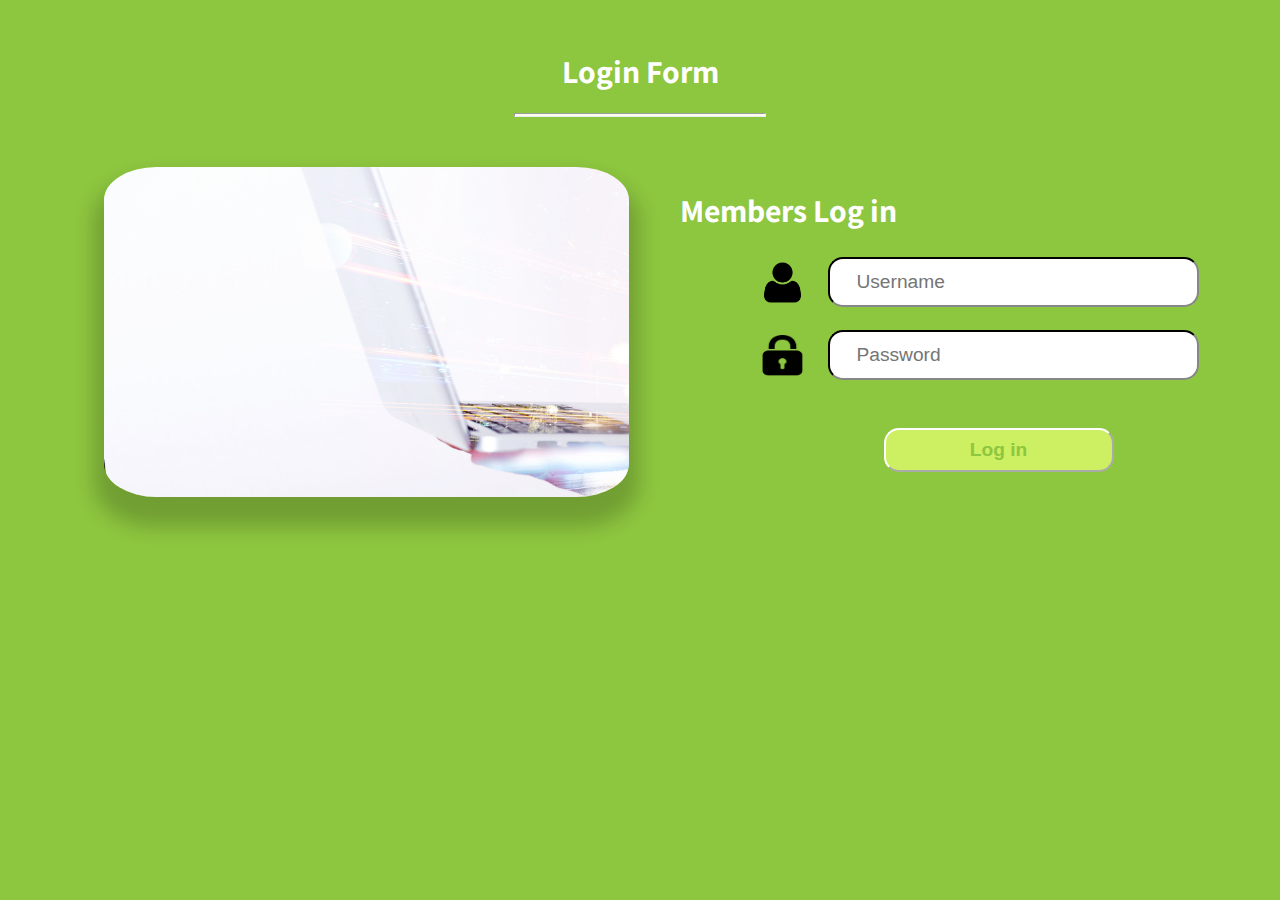
<file: index.html>
<!DOCTYPE html>
<html lang="en">

<head>
    <meta charset="UTF-8">
    <meta name="viewport" content="width=device-width, initial-scale=1.0">
    <meta http-equiv="X-UA-Compatible" content="ie=edge">
    <link rel="stylesheet" href="./prototype.css">
    <script src="phone.js" type="text/javascript"></script>
    <style>
        @import url('https://fonts.googleapis.com/css?family=Assistant');
    </style>
</head>

<body>
    <div class="headerMobile">
        <img width="194" height="70" src="assets/image/logo AIS/Advanc_logo.png">
    </div>

    <div class="header">
        <h1> Login Form </h1>
        <hr width="250" size="4" style="background-color: ivory;max-width: 100%;">
    </div>

    <div class="container">
        <div class="boxA">
            <img class="imgBoxA" src="./assets/image/icon - page login (Register)/business-bg-endpoint-parallax.jpg">
        </div>

        <div class="boxB">
            <div class="main" id="id01">
                <form name="myform">

                    <div class="logoMobile">
                        <div>
                            <img class="lock" src="./assets/image/icon - page login (Register)/lock.png">
                        </div>
                        <div>
                            <h1 class="textmember"> Members Log in</h1>
                        </div>
                    </div>

                    <div class="HeaderMember">
                        <h1> Members Log in</h1>
                    </div>

                    <div class="username">
                        <div class="imgIcon">
                            <img class="iconPage" src="./assets/image/icon - page login (Register)/user-icon-symbol-vector-300x300.png">
                        </div>
                        <div class="inputText">
                            <input type="text" placeholder="  Username" id="username" >
                        </div>
                    </div>
                            <div>
                            <div id="user_error" style="color: red;display:none;margin: 10px 0px -15px 150px"></div>
                            </div>



                    <br>

                    <div class="password">
                        <div class="imgIcon">
                            <img class="iconPage" src="./assets/image/icon - page login (Register)/lock.png">
                        </div>
                        <div class="inputText">
                            <input type="text" placeholder="  Password" id="password">
                        </div>
                    </div>
                            <div>
                            <div id="password_error" style="color: red;display:none;margin: 10px 0px -15px 150px"></div>
                            </div>

                    

                    <br>

                    <div class="btn">
                        <div class="space"></div>

                        <div>
                            <button id="myBtn" type="button" class="btnLogin" onclick="sipRegister();">Log in</button>

                            <div id="ModalLoading" class="modalLoading">
                                <div class="modal-content">
                                    <span class="close">&times;</span>

                                    <div class="lds-ring">
                                        <div></div>
                                    </div>

                                    <p class="p1">LOADING...</p>

                                    <p class="p2">Provisioning Site</p>
                                    <p class="p3">Please wait while the sites are being provisioned</p>
                                </div>
                            </div>

                            <div id="ModalSuccess" class="modalLoading">
                                <div class="modal-content">
                                    <span class="close2">&times;</span>

                                    <div class="svg-icon-success">
                                        <svg xmlns="http://www.w3.org/2000/svg" viewBox="0 0 90.27 90.27">
                                        <circle class="circle" cx="45.14" cy="45.14" r="45.14"/>
                                        <polyline class="circle-check" points="63.4 28.8 37.93 63.47 24.87 50.52"/>
                                    </svg>
                                    </div>

                                    <div style="margin: 30px 0px 0px 0px;width:100%">
                                        <a class="loginSuccess">Log in Successfully</a>
                                    </div>
                                </div>
                            </div>

                        </div>
                    </div>
                </form>
            </div>
        </div>
    </div>
</body>

<!-- <script src="prototype.js"></script> -->
<script src="connectBackend.js"></script>

</html>
</file>
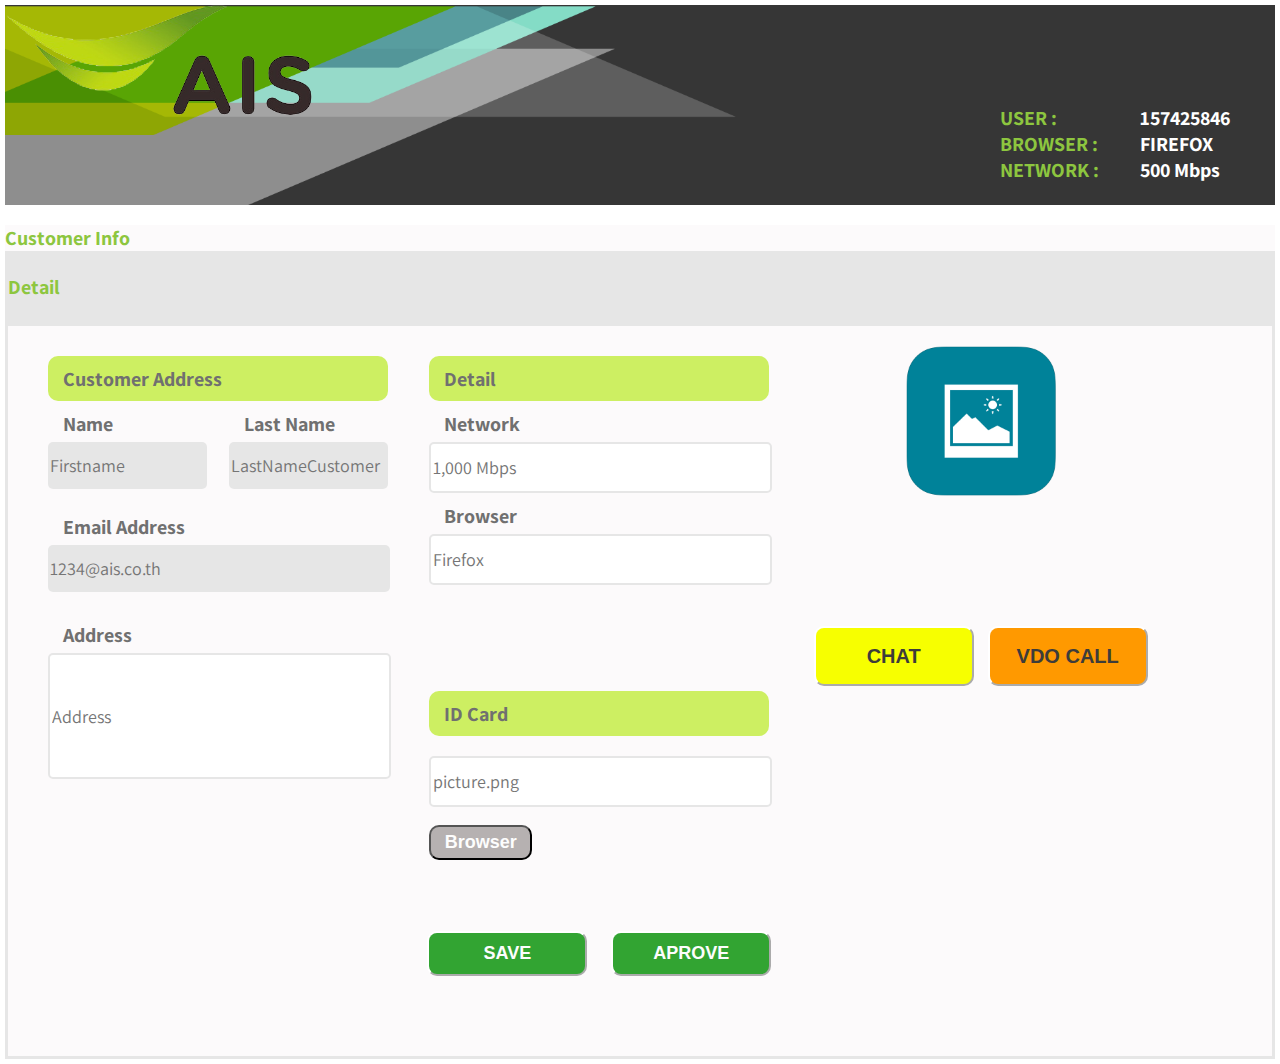
<file: customerInfo.html>
<!DOCTYPE html>
<html>

<head>
    <meta charset="UTF-8">
    <meta name="viewport" content="width=device-width, initial-scale=1.0">
    <meta http-equiv="X-UA-Compatible" content="ie=edge">
    <title>customerInfo</title>
    <link rel="stylesheet" href="customerInfo.css">
</head>


<style>
    @import url('https://fonts.googleapis.com/css?family=Assistant');
</style>

<body>
    <div class="header">
        <div class="headerSub1">
            <img src="/assets/image/logo AIS/png_graphic_1062071.png" id="backGround">
            <img src="/assets/image/logo AIS/Advanc_logo.png" id="logo">
        </div>
        <div class="headerSub2">
            <div class="infoUser">
                <div id="detailCallcenter">
                    <div class="Detail">USER : </div>
                    <div class="Detail">BROWSER : </div>
                    <div class="Detail">NETWORK : </div>
                </div>
                <div id="infoCallcenter">
                    <div id="textUser">157425846</div>
                    <div id="textBrowserCallcenter">FIREFOX</div>
                    <div id="textNetworkCallcenter">500 Mbps</div>
                </div>
            </div>
        </div>
    </div>

    <!-- <div class="header">
            <img src="png_graphic_1062071.png" id="backGround">
            <img src="Advanc_logo.png" id="logo">
    </div> -->


    <div class="header2">
        <div class="Detail" style="margin: 0px;">Customer Info</div>

        <!--containner-->
        <div class="containner">
            <div class="table1">
                <div class="topic">Detail</div>
            </div>

            <!--block 2 (Customer Address)-->
            <div class="table2">

                <div class="containner2">

                    <div class="tableSub1">
                        <div class="topicsecond">Customer Address</div>
                    </div>

                    <div class="containner4">
                        <div class="text1">
                            <div class="topicsecond">Name</div>
                            <input id="NameCustomer" type="text" readonly>
                        </div>

                        <div class="text2">
                            <div class="topicsecond">Last Name</div>
                            <input id="LastNameCustomer" type="text" readonly>
                        </div>

                        <div class="text3">
                            <div class="topicsecond">Email Address</div>
                            <input id="EmailAddress" type="text" readonly>
                        </div>

                    </div>

                    <div class="tableSub3">
                        <div class="topicsecond">Address</div>
                        <input id="Address" readonly>
                    </div>

                </div>

            </div>

            <!--block 2 (Detail , ID Card)-->
            <div class="table3">

                <div class="containner3">

                    <div class="tableSub11">
                        <div class="topicsecond">Detail</div>
                    </div>

                    <div class="tableSub2">
                        <div class="topicsecond">Network</div>
                        <input id="NetworkCustomer" type="text" readonly>
                        <div class="topicsecond">Browser</div>
                        <input id="BrowserCustomer" type="text" readonly>
                    </div>

                    <div class="tableSub4">
                        <div class="topicsecond">ID Card</div>
                    </div>

                    <div class="tableSub6">
                        <input id="selectPicture" type="text" readonly><br><br>
                        <input id="bottonPicture" size="30" type="submit" value="Browser" style="text-align:center;font-style: inherit" background-color="#FFFFF">
                    </div>

                    <div class="tableSub5" style="text-align: center;">
                        <input id="bottonSave" size="30" type="submit" value="SAVE" style="text-align:center;font-style: inherit" background-color="#FFFFF">
                        <input id="bottonAprove" size="30" type="submit" value="APROVE" style="text-align:center;font-style: inherit" background-color="#FFFFF">
                    </div>

                </div>
            </div>


            <!--block 3 (picture,button CHAT , button VDO CALL)-->
            <div class="table4">

                <div class="containner5">

                    <div class="tableSub2" style="text-align: center;">
                        <img id="imageCustomer" src="/assets/image/icon - Customer/MetroUI-Apps-Windows8-Photos-icon.png">
                    </div>

                    <div class="tableSub7" style="text-align: center;">
                        <input id="bottonChat" size="30" type="submit" value="CHAT" style="text-align:center;" background-color="#FFFFF">
                        <input id="bottonVDOcall" size="30" type="submit" value="VDO CALL" style="text-align:center;" background-color="#FFFFF">
                    </div>

                </div>
            </div>

        </div>
        <!--containner-->
    </div>

    <script src="customerInfo.js"></script>

</body>

</html>
</file>
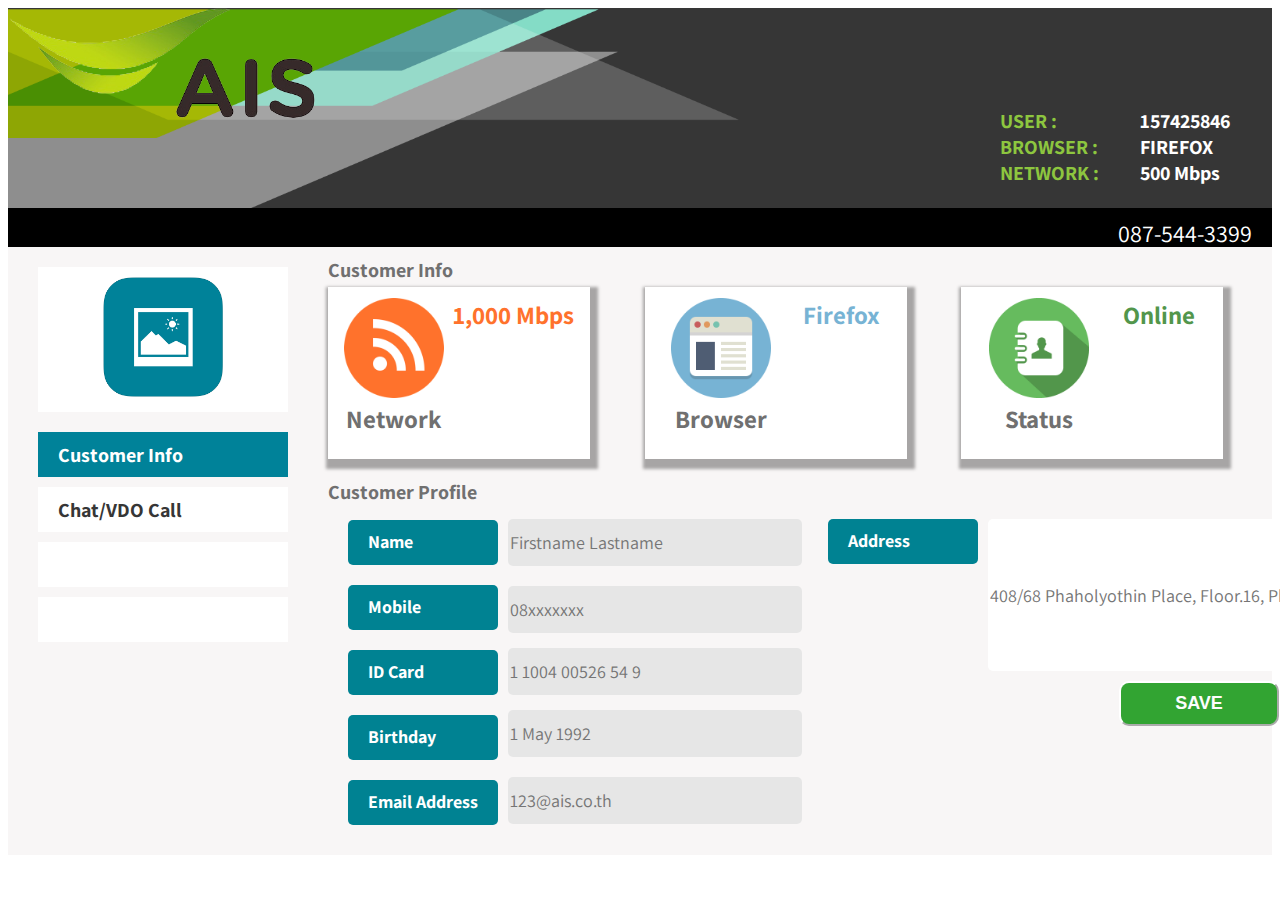
<file: customerInfoV2.html>
<!DOCTYPE html>
<html>


<head>
    <meta charset="UTF-8">
    <meta name="viewport" content="width=device-width, initial-scale=1.0">
    <meta http-equiv="X-UA-Compatible" content="ie=edge">
    <title>customerInfoV2</title>
    <link rel="stylesheet" href="customerInfoV2.css">
</head>

<style>
    @import url('https://fonts.googleapis.com/css?family=Assistant');
</style>

<body>

    <!--header Logo AIS-->
    <div class="header">
        <div class="headerSub1">
            <img src="/assets/image/logo AIS/png_graphic_1062071.png" id="backGround">
            <img src="/assets/image/logo AIS/Advanc_logo.png" id="logo">
        </div>
        <div class="headerSub2">
            <div class="infoUser">
                <div id="text1">
                    <div class="h2">USER : </div>
                    <div class="h2">BROWSER : </div>
                    <div class="h2">NETWORK : </div>
                </div>
                <div id="text2">
                    <div id="textUser">157425846</div>
                    <div id="textBrowser">FIREFOX</div>
                    <div id="textNetwork">500 Mbps</div>
                </div>
            </div>
        </div>
    </div>

    <!--Show Tel-->
    <div class="header2">
        <p id="textPhone">087-544-3399</p>
    </div>

    <div class="container">

        <!--Customer Picture-->
        <div class="containerPicture">
            <div id="boxpicture">
                <img id="PictureCustomer" src="/assets/image/icon - Customer/MetroUI-Apps-Windows8-Photos-icon.png" id="logo">
            </div>
            <div id="textCustomer">
                <p class="Customer"> Customer Info</p>
            </div>
            <div id="boxVDO">
                <p class="textVDO">Chat/VDO Call</p>
            </div>
            <div class="textWhite">
            </div>
            <div class="textWhite">
            </div>
        </div>

        <div class="textHead">Customer Info</div>

        <!--Customer Info-->
        <div class="containerInfo">
            <!--NETWORK-->
            <div class="grid-item">
                <div class="boxInfo1">
                    <img class="img1" src="/assets/image/icon - network/rss-flat.png">
                    <div class="infoText">Network</div>
                </div>
                <div class="boxInfo2">
                    <div id="textNetwork2">1,000 Mbps</div>
                </div>
            </div>



            <!--Browser-->
            <div class="grid-item">
                <div class="boxInfo1">
                    <img class="img1" src="/assets/image/icon - browser/iconfinder_browser_1055104.png">
                    <div class="infoText">Browser</div>
                </div>
                <div class="boxInfo2">
                    <div id="textBrowser2">Firefox</div>
                </div>
            </div>

            <!--Online-->
            <div class="grid-item">
                <div class="boxInfo1">
                    <img class="img1" src="/assets/image/icon - status/addressbook-icon.png">
                    <div class="infoText">Status</div>
                </div>
                <div class="boxInfo2">
                    <div id="textStatus2">Online</div>
                </div>
            </div>
        </div>

        <div class="textHead2">Customer Profile</div>

        <!--Customer Profile-->
        <div class="containerProfile">
            <div class="boxProfile1">
                <div class="boxProfile1Sub1">
                    <div id="boxProfile">
                        <p class="textProfile">Name</p>
                    </div>
                    <div id="boxProfile">
                        <p class="textProfile">Mobile</p>
                    </div>
                    <div id="boxProfile">
                        <p class="textProfile">ID Card</p>
                    </div>
                    <div id="boxProfile">
                        <p class="textProfile">Birthday</p>
                    </div>
                    <div id="boxProfile">
                        <p class="textProfile">Email Address</p>
                    </div>
                </div>
                <div class="boxProfile1Sub2">
                    <input id="Name" type="text" readonly>
                    <input id="Mobile" type="text" readonly>
                    <input id="IdCard" type="text" readonly>
                    <input id="Birthday" type="text" readonly>
                    <input id="EmailAddress" type="text" readonly>
                </div>
            </div>

            <div class="boxProfile2">
                <div class="boxProfile2Sub1">
                    <div id="boxProfile">
                        <p class="textProfile">Address</p>
                    </div>
                </div>

                <div class="boxProfile2Sub2">
                    <input id="Address" style="word-wrap: break-word;" type="text">
                    <input id="bottonSave" size="30" type="submit" value="SAVE" style="text-align:center;font-style: inherit" background-color="#FFFFF">

                </div>
            </div>
        </div>

    </div>

    <script src="customerInfoV2.js"></script>

</body>

</html>
</file>
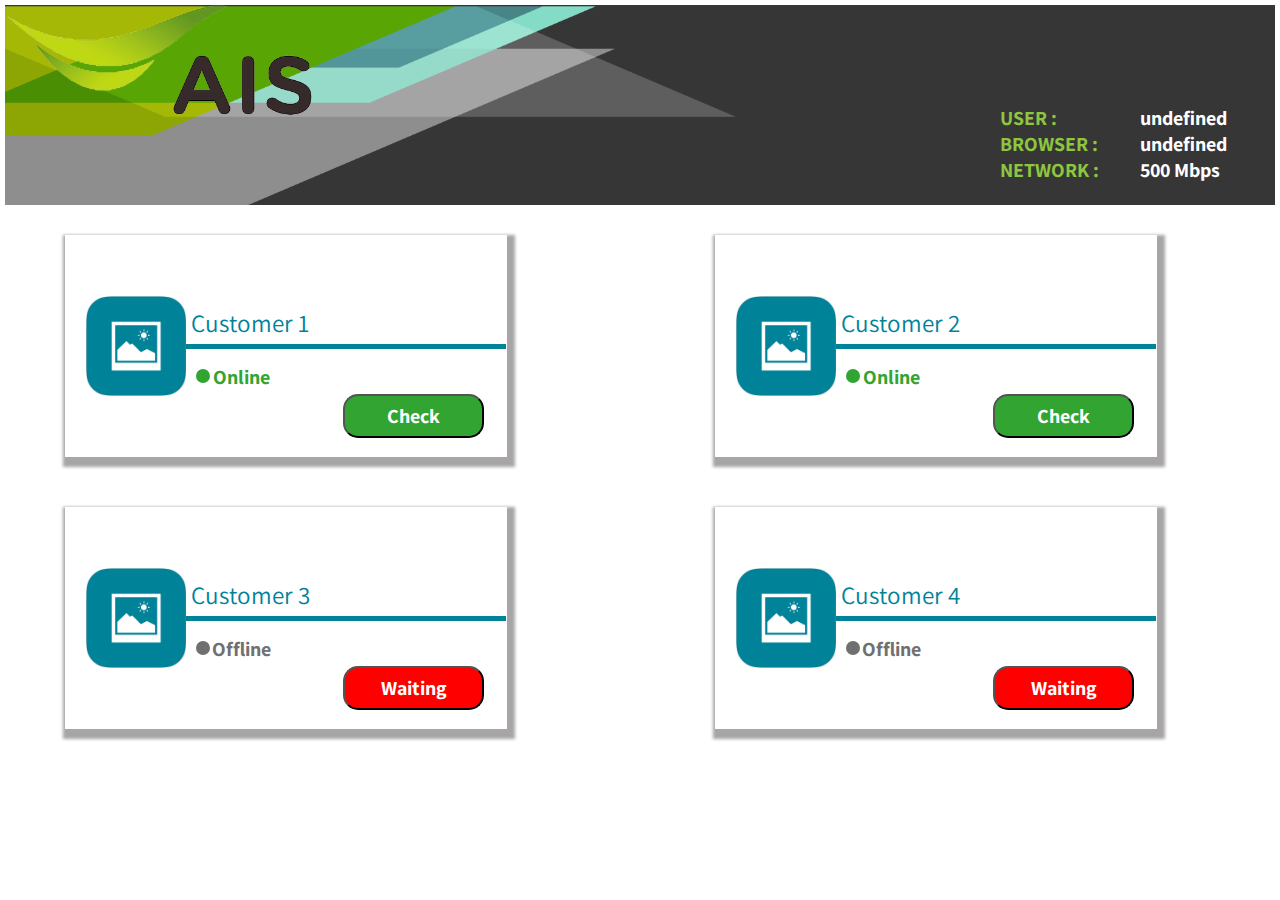
<file: customerStatus.html>
<!DOCTYPE html>
<html>

<head>
    <meta charset="UTF-8">
    <meta name="viewport" content="width=device-width, initial-scale=1.0">
    <meta http-equiv="X-UA-Compatible" content="ie=edge">
    <title>customerStatus</title>
    <link rel="stylesheet" href="customerStatus.css">

</head>

<style>
    @import url('https://fonts.googleapis.com/css?family=Assistant');
</style>

<body>
    <div class="header">
        <div class="headerSub1">
            <img src="/assets/image/logo AIS/png_graphic_1062071.png" id="backGround">
            <img src="/assets/image/logo AIS/Advanc_logo.png" id="logo">
        </div>
        <div class="headerSub2">
            <div class="infoUser">
                <div id="detailCallcenter">
                    <div class="Detail">USER : </div>
                    <div class="Detail">BROWSER : </div>
                    <div class="Detail">NETWORK : </div>
                </div>
                <div id="infoCallcenter">
                    <div id="textUser"></div>
                    <label id="textBrowser"></label>
                    <div id="textNetwork">500 Mbps</div>
                </div>
            </div>
        </div>
    </div>

    <div class="grid-container">
        <!--status 1-->
        <div class="grid-item">
            <div class="containerSub">
                <div class="tablePicture">
                    <img id="img1" src="/assets/image/icon - Customer/MetroUI-Apps-Windows8-Photos-icon.png">
                </div>
                <div class="tableNameCustomer">
                    <div id="NameCustomer">Customer 1</div>
                </div>
                <div class="tableBotton">
                    <div id="boxOnline"></div>
                    <div class="textOnline">Online</div>
                    <!-- <input id="boxOnline" size="30" type="submit" value="Online"> -->
                    <input id="bottonOnline" size="30" type="submit" value="Check" onclick="LinkCustomerVer1()">
                </div>
            </div>
        </div>


        <!--status 2-->
        <div class="grid-item">
            <div class="containerSub">
                <div class="tablePicture">
                    <img id="img1" src="/assets/image/icon - Customer/MetroUI-Apps-Windows8-Photos-icon.png">
                </div>
                <div class="tableNameCustomer">
                    <div id="NameCustomer">Customer 2</div>
                </div>
                <div class="tableBotton">
                    <div id="boxOnline"></div>
                    <div class="textOnline">Online</div>
                    <input id="bottonOnline" size="30" type="submit" value="Check" onclick="LinkCustomerVer1()">
                </div>
            </div>
        </div>


        <!--status 3-->
        <div class="grid-item">
            <div class="containerSub">
                <div class="tablePicture">
                    <img id="img1" src="/assets/image/icon - Customer/MetroUI-Apps-Windows8-Photos-icon.png">
                </div>
                <div class="tableNameCustomer">
                    <div id="NameCustomer">Customer 3</div>
                </div>
                <div class="tableBotton">
                    <div id="boxWating"></div>
                    <div class="textWating">Offline</div>
                    <!-- <input id="boxWating" size="30" type="submit" value="Waiting"> -->
                    <input id="bottonWaiting" size="30" type="submit" value="Waiting" onclick="LinkCustomerVer2()">
                </div>
            </div>
        </div>

        <!--status 4-->
        <div class="grid-item">
            <div class="containerSub">
                <div class="tablePicture">
                    <img id="img1" src="/assets/image/icon - Customer/MetroUI-Apps-Windows8-Photos-icon.png">
                </div>
                <div class="tableNameCustomer">
                    <div id="NameCustomer">Customer 4</div>
                </div>
                <div class="tableBotton">
                    <div id="boxWating"></div>
                    <div class="textWating">Offline</div>
                    <input id="bottonWaiting" size="30" type="submit" value="Waiting" onclick="LinkCustomerVer2()">
                </div>
            </div>
        </div>



    </div>



</body>
<script src="customerStatus.js"></script>

</html>
</file>
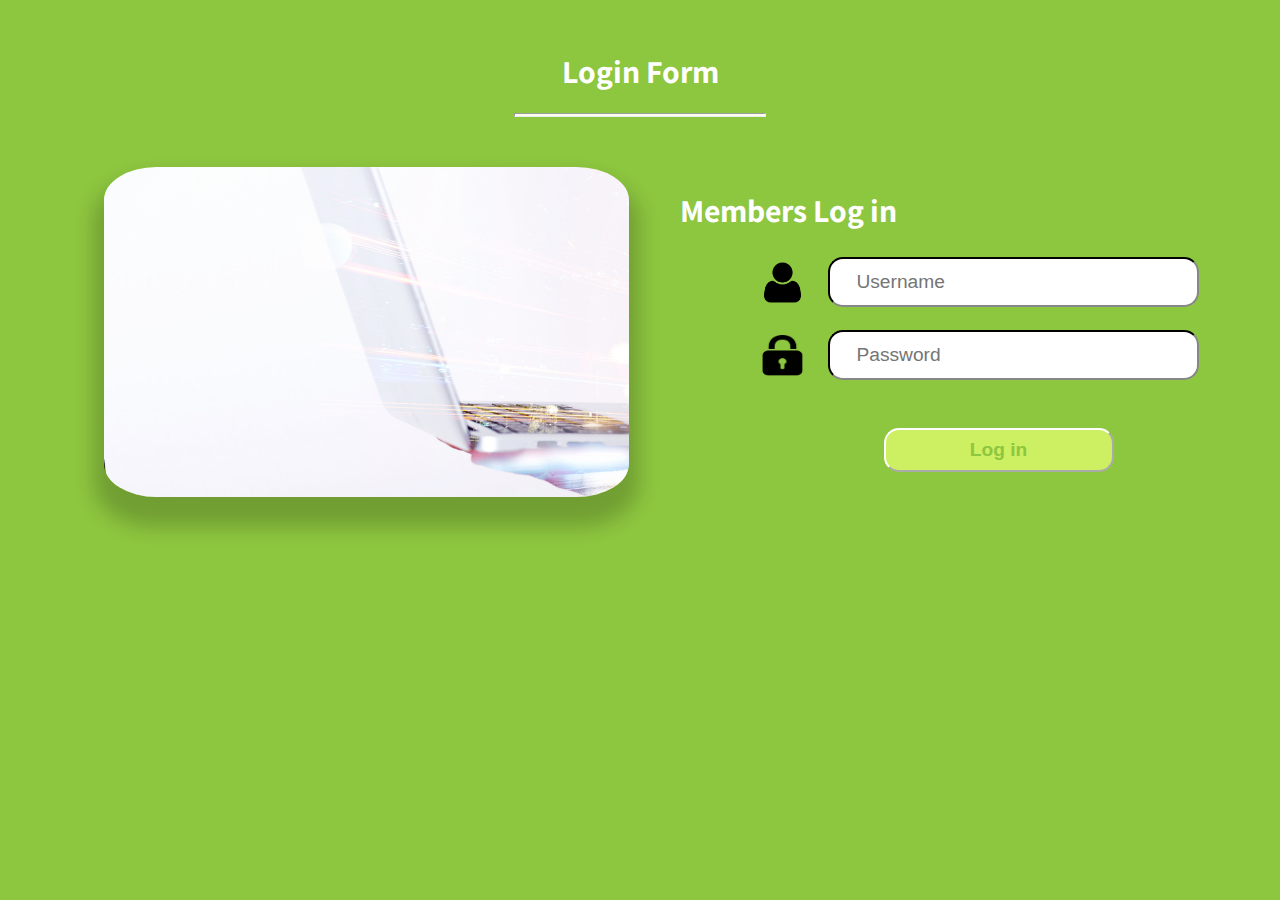
<file: login - สำเนา.html>
<!DOCTYPE html>
<html lang="en">

<head>
    <meta charset="UTF-8">
    <meta name="viewport" content="width=device-width, initial-scale=1.0">
    <meta http-equiv="X-UA-Compatible" content="ie=edge">
    <link rel="stylesheet" href="./prototype.css">
    <script src="phone.js" type="text/javascript"></script>
    <style>
        @import url('https://fonts.googleapis.com/css?family=Assistant');
    </style>
</head>

<body>
    <div class="headerMobile">
        <img class="logoAis" src="./assets/image/logo AIS/Advanc_logo.png">
    </div>

    <div class="header">
        <h1> Login Form </h1>
        <hr width="250" size="4" style="background-color: ivory;max-width: 100%;">
    </div>

    <div class="container">
        <div class="boxA">
            <img class="imgBoxA" src="./assets/image/icon - page login (Register)/business-bg-endpoint-parallax.jpg">
        </div>

        <div class="boxB">
            <div class="main" id="id01">
                <form name="myform">

                    <div class="logoMobile">
                        <div>
                            <img class="lock" src="./assets/image/icon - page login (Register)/lock.png">
                        </div>
                        <div>
                            <h1 class="textmember"> Members Log in</h1>
                        </div>
                    </div>

                    <div class="HeaderMember">
                        <h1> Members Log in</h1>
                    </div>

                    <div class="username">
                        <div class="imgIcon">
                            <img class="iconPage" src="./assets/image/icon - page login (Register)/user-icon-symbol-vector-300x300.png">
                        </div>
                        <div class="inputText">
                            <input type="text" placeholder="  Username" id="username" >
                        </div>
                    </div>
                            <div>
                            <div id="user_error" ></div>
                            </div>



                    <br>

                    <div class="password">
                        <div class="imgIcon">
                            <img class="iconPage" src="./assets/image/icon - page login (Register)/lock.png">
                        </div>
                        <div class="inputText">
                            <input type="text" placeholder="  Password" id="password">
                        </div>
                    </div>
                            <div>
                            <div id="password_error"></div>
                            </div>

                    <br>

                    <div class="btn">
                        <div class="space"></div>

                        <div>
                            <button id="myBtn" type="button" class="btnLogin" onclick="sipRegister();">Log in</button>

                            <div id="ModalLoading" class="modalLoading">
                                <div class="modal-content">
                                    <span class="close">&times;</span>

                                    <div class="lds-ring">
                                        <div></div>
                                    </div>

                                    <p class="p1">LOADING...</p>

                                    <p class="p2">Provisioning Site</p>
                                    <p class="p3">Please wait while the sites are being provisioned</p>
                                </div>
                            </div>

                            <div id="ModalSuccess" class="modalLoading">
                                <div class="modal-content">
                                    <span class="close2">&times;</span>

                                    <div class="svg-icon-success">
                                        <svg xmlns="http://www.w3.org/2000/svg" viewBox="0 0 90.27 90.27">
                                        <circle class="circle" cx="45.14" cy="45.14" r="45.14"/>
                                        <polyline class="circle-check" points="63.4 28.8 37.93 63.47 24.87 50.52"/>
                                    </svg>
                                    </div>

                                    <div style="margin: 30px 0px 0px 0px;width:100%">
                                        <a class="loginSuccess">Log in Successfully</a>
                                    </div>
                                </div>
                            </div>

                        </div>
                    </div>
                </form>
            </div>
        </div>
    </div>
</body>

<!-- <script src="prototype.js"></script> -->
<script src="connectBackend.js"></script>

</html>
</file>
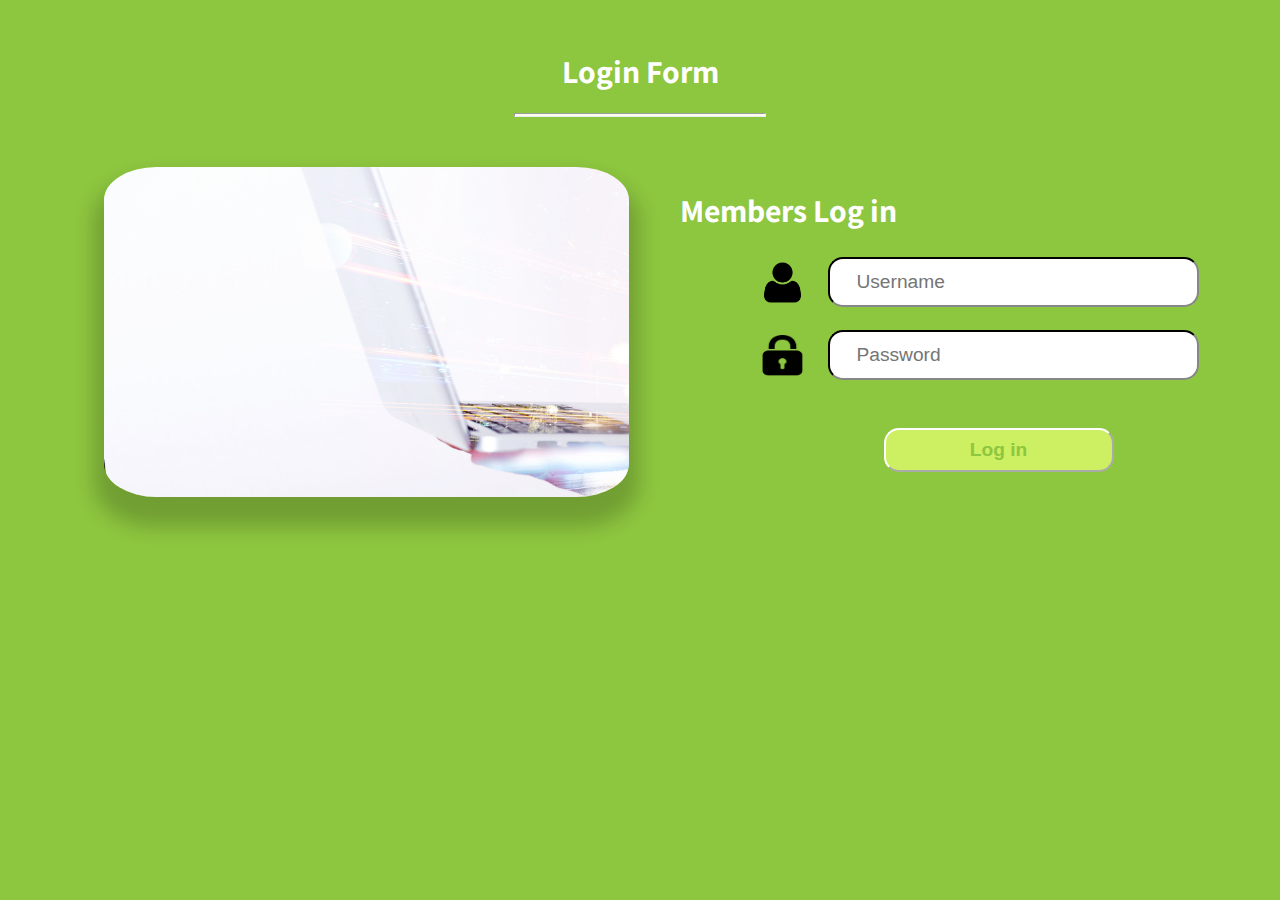
<file: login.html>
<!DOCTYPE html>
<html lang="en">

<head>
    <meta charset="UTF-8">
    <meta name="viewport" content="width=device-width, initial-scale=1.0">
    <meta http-equiv="X-UA-Compatible" content="ie=edge">
    <link rel="stylesheet" href="./prototype.css">
    <script src="phone.js" type="text/javascript"></script>
    <style>
        @import url('https://fonts.googleapis.com/css?family=Assistant');
    </style>
</head>

<body>
    <div class="headerMobile">
        <img class="logoAis" src="assets/image/logo AIS/Advanc_logo.png">
    </div>

    <div class="header">
        <h1> Login Form </h1>
        <hr width="250" size="4" style="background-color: ivory;max-width: 100%;">
    </div>

    <div class="container">
        <div class="boxA">
            <img class="imgBoxA" src="./assets/image/icon - page login (Register)/business-bg-endpoint-parallax.jpg">
        </div>

        <div class="boxB">
            <div class="main" id="id01">
                <form name="myform">

                    <div class="logoMobile">
                        <div>
                            <img class="lock" src="/assets/image/icon - page login (Register)/lock.png">
                        </div>
                        <div>
                            <h1 class="textmember"> Members Log in</h1>
                        </div>
                    </div>

                    <div class="HeaderMember">
                        <h1> Members Log in</h1>
                    </div>

                    <div class="username">
                        <div class="imgIcon">
                            <img class="iconPage" src="/assets/image/icon - page login (Register)/user-icon-symbol-vector-300x300.png">
                        </div>
                        <div class="inputText">
                            <input type="text" placeholder="  Username" id="username" >
                        </div>
                    </div>
                            <div>
                            <div id="user_error" ></div>
                            </div>



                    <br>

                    <div class="password">
                        <div class="imgIcon">
                            <img class="iconPage" src="/assets/image/icon - page login (Register)/lock.png">
                        </div>
                        <div class="inputText">
                            <input type="text" placeholder="  Password" id="password">
                        </div>
                    </div>
                            <div>
                            <div id="password_error"></div>
                            </div>

                    <br>

                    <div class="btn">
                        <div class="space"></div>

                        <div>
                            <button id="myBtn" type="button" class="btnLogin" onclick="sipRegister();">Log in</button>

                            <div id="ModalLoading" class="modalLoading">
                                <div class="modal-content">
                                    <span class="close">&times;</span>

                                    <div class="lds-ring">
                                        <div></div>
                                    </div>

                                    <p class="p1">LOADING...</p>

                                    <p class="p2">Provisioning Site</p>
                                    <p class="p3">Please wait while the sites are being provisioned</p>
                                </div>
                            </div>

                            <div id="ModalSuccess" class="modalLoading">
                                <div class="modal-content">
                                    <span class="close2">&times;</span>

                                    <div class="svg-icon-success">
                                        <svg xmlns="http://www.w3.org/2000/svg" viewBox="0 0 90.27 90.27">
                                        <circle class="circle" cx="45.14" cy="45.14" r="45.14"/>
                                        <polyline class="circle-check" points="63.4 28.8 37.93 63.47 24.87 50.52"/>
                                    </svg>
                                    </div>

                                    <div style="margin: 30px 0px 0px 0px;width:100%">
                                        <a class="loginSuccess">Log in Successfully</a>
                                    </div>
                                </div>
                            </div>

                        </div>
                    </div>
                </form>
            </div>
        </div>
    </div>
</body>

<!-- <script src="prototype.js"></script> -->
<script src="connectBackend.js"></script>

</html>
</file>
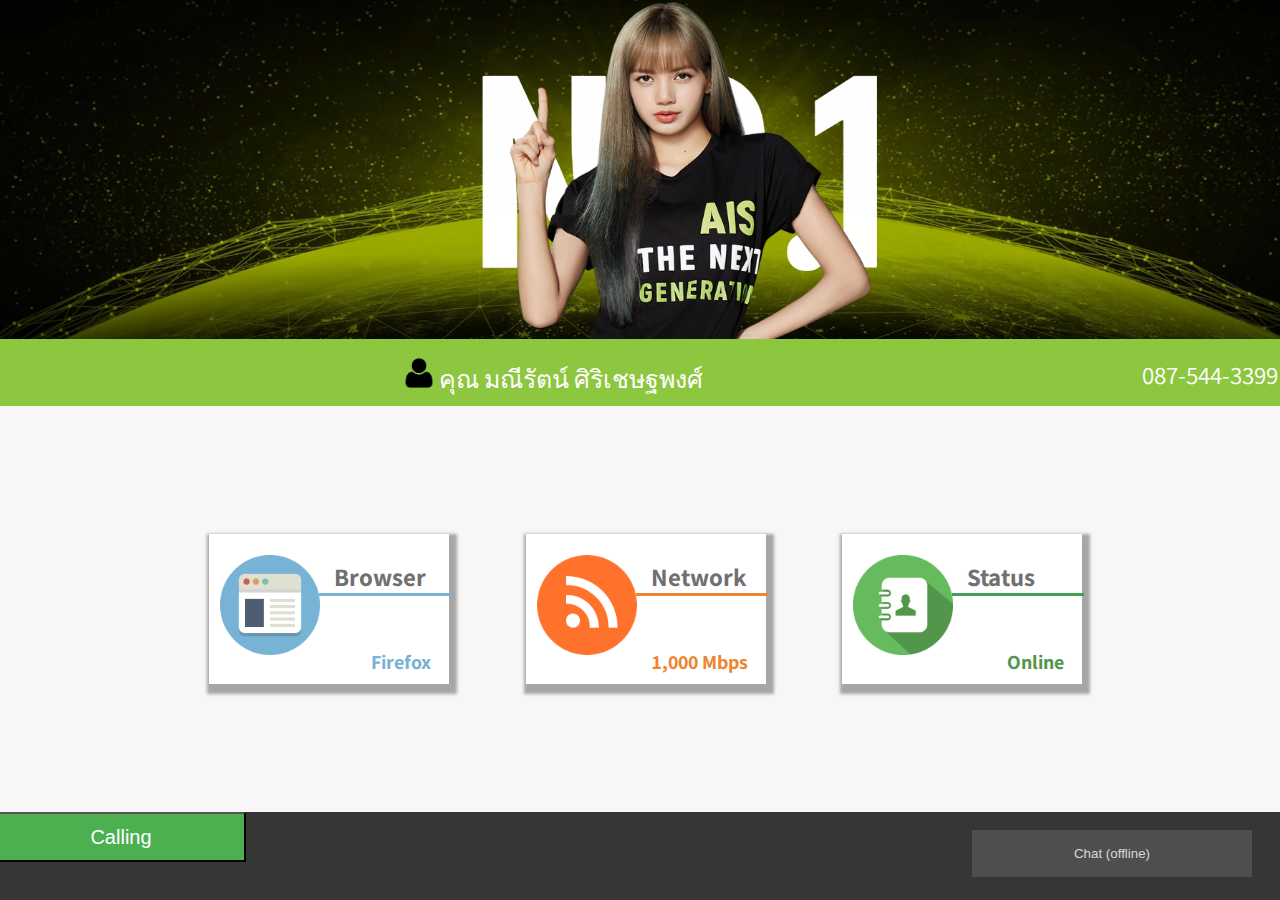
<file: waitingCallBack.html>
<!DOCTYPE html>
<html lang="en">

<head>
    <meta charset="UTF-8">
    <meta name="viewport" content="width=device-width, initial-scale=1.0">
    <meta http-equiv="X-UA-Compatible" content="ie=edge">
    <link rel="stylesheet" href="./waitingCallBack.css">
    <!-- <script src="phone.js" type="text/javascript"></script> -->
    <style>
        @import url('https://fonts.googleapis.com/css?family=Assistant');
    </style>
</head>

<body>
    <div class="headerWait">
        <img class="portrait" src="assets/image/picture banner/Untitled.png">
    </div>

     <!--Show Tel-->
     <div class="headerTel">
         <div clss="icon_div" style="text-align: right">
                <img class="iconAcc" src="/assets/image/icon - page login (Register)/user-icon-symbol-vector-300x300.png">
                คุณ มณีรัตน์ ศิริเชษฐพงศ์
        </div>
        <div clss="tel_div" style="text-align: right;margin: 0px 15px">
            <p >087-544-3399</p>
        </div>
    </div>


    <div class="container">

        <!--Customer Info-->
        <div class="containerInfo">
            
            <!--Browser-->
            <div class="grid-item">
                <div class="boxInfo1">
                    <img class="img1" src="/assets/image/icon - browser/iconfinder_browser_1055104.png">
                </div>
                <div class="boxInfo2">
                    <div class="infoText">Browser</div>
                </div>
                <div class="boxInfo3">
                    <div id="textBrowser2">Firefox</div>
                </div>
            </div>

            <!--NETWORK-->
            <div class="grid-item">
                    <div class="boxInfo1">
                        <img class="img1" src="/assets/image/icon - network/rss-flat.png">
                    </div>
                    <div class="boxInfo2">
                        <div class="infoText2">Network</div>
                    </div>
                    <div class="boxInfo3">
                        <div id="textBrowser3">1,000 Mbps</div>
                    </div>
                </div>


            <!--Online-->
            <div class="grid-item">
                    <div class="boxInfo1">
                        <img class="img1" src="/assets/image/icon - status/addressbook-icon.png">
                    </div>
                    <div class="boxInfo2">
                        <div class="infoText3">Status</div>
                    </div>
                    <div class="boxInfo3">
                        <div id="textBrowser4">Online</div>
                    </div>
                </div>
                

        </div>


        <button class="open-button" onclick="openForm()">Chat (offline)</button>

        <div class="chat-popup" id="myForm">
        <form action="/action_page.php" class="form-container">


            <label for="msg"><b>Message</b></label>
            <textarea placeholder="Type message.." name="msg" required></textarea>

            <button type="submit" class="btn">Send</button>
            <button type="button" class="btn cancel" onclick="closeForm()">Close</button>
        </form>
        </div>


        
    </div>
    <div>
        <button id="buttonCall" class="buttonCalling" onclick="calling()"> Calling </button>

        <div id="PopUpCalling" class="PopUpCalling">
                <div class="contentPopUp">
                   <div>
                       <img class="profileCall" src="./assets/image/bxkyPkxX-removebg.png" >
                   </div>
                   <div class="profileName">
                       <h3>
                           Callcenter AIS
                       </h3>
                   </div>
                   <div class="lds-ellipsis"><div></div><div></div><div></div><div></div></div>
                   <div class="btnCall">
                       <div class="answer">
                            <img style="width: 80px;height: 80px;" src="./assets/image/VDO Call.png" onclick="VDOcall()">
                       </div>

                       <div class="cancle">
                           <img style="width: 80px;height: 80px;" src="./assets/image/End Call.png" onclick="EndCall()">
                        </div>
                   </div>
                </div>
            </div>
    </div>
</body>
<script src="popupchatAndcalling.js"></script>

</html>
</file>
<file: prototype.css>
body{
  margin: 50px 50px;
  background-color: #8DC63F;
}

.header{
  grid-area: header;
  align-self: center;
  text-align: center;
}

.headerMobile{
  display: none;
}

h1{
  text-align: center;
  color: white;
  font-family: Assistant;
}

.imgBoxA{
  border-radius: 10%;
  width:525px;
  height: 330px; 
  box-shadow: 0 20px 20px 10px rgba(0, 0, 0, 0.2);
  max-width: 100%; 
  margin: 0px 5px 0px 0px;
}

.logoAis{
  width: 194px;
  height: 70px;
}

.iconPage{
  border-radius: 0%;
  max-width: 100%; 
  height: 41px;
  width: 41px;
  box-shadow: 0px 0px 0px 0px;
  margin: 10px 20px 0px 0px;
}

.logoMobile{
  display: none;
  grid-template-columns: 15% 85%;
  text-align: left;
}

.HeaderMember{
  margin: 0px 0px 0px -340px;
}

input {
  margin: 0;
  max-width: 100%; 
  width: 365px;
  height: 44px;
  font-size: 120%;
  border-color: #333;
  border-radius: 15px;
  padding: 1px;
  text-indent: 15px;
  }

.btnLogin {
  margin: 0px 0px 0px -80px;
  max-width: 100%; 
  width: 230px;
  height: 44px;
  font-size: 120%;
  font-weight: bold;
  color: #8DC63F;
  border-color: #ffffff;
  background-color: #cdef62;
  border-radius: 12px;
  text-align: center;
  padding: 2px; 
}

.loginSuccess {
  max-width: 100%; 
  font-size: 150%;
  font-weight: bold;
  color: #ffffff;
  background-color: #32A432;
  border-radius: 4px;
  text-align: center;
  padding:8px 70PX; 
  font-family: assistant;
}
  
  /* form login*/
.container {
  display: grid;
  height: 30vh;
  margin: 50px 0px 0px 0px;
  grid-gap: -10px;
  grid-template-areas: 
  "a  b"
} 

.boxA{
  grid-area: a;
  align-self: center;
  text-align: center;
  max-width: 100%;
}

.boxB{
  grid-area: b;
}

 /* inside login form*/
.main {
  display: grid;
  height: 30vh;
  grid-gap: 20px;
  grid-template-areas: 
  "username"
  "password"
  "btn"
}  

.username{
  grid-area: username;
  text-align: right;
  max-width: 100%;
  display: grid;
  grid-template-columns: 25% 75%;
}

.inputText{
  text-align: left;
  width: 365px;
  height: 44px;
  margin: 5px;
}

.password{
  grid-area: password;
  text-align: right;
  max-width: 100%;
  display: grid;
  grid-template-columns: 25% 75%;
}

.btn{
  grid-area: btn;
  text-align: center;
  max-width: 100%;
  margin: 30px 0px 0px 30px;
}

.p1 {
  font-size: 35px;
  margin: 20px;
  font-weight: bold;
  color: #616161;
  font-family: Assistant;
}

.p2 {
  font-size: 25px;
  color: #616161;
  font-family: Assistant;
  text-align: center;
  margin: 180px 0px 0px 0px;
}

.p3 {
  font-size: 25px;
  color: #616161;
  font-family: Assistant;
  text-align: center;
  margin: -1px 0px 0px 0px;
}

.modalLoading {
  display: none; 
  position: fixed; /* Stay in place */
  z-index: 1; /* Sit on top */
  padding-top: 100px; /* Location of the box */
  left: 0;
  top: 0;
  width: 100%; 
  height: 100%; 
  overflow: auto; /* Enable scroll if you needed */
  background-color: rgb(0,0,0); /* Fallback color */
  background-color: rgba(0,0,0,0.4); /* Black w/ opacity */
}

/* Modal Content */
.modal-content {
  background-color: #ffffff;
  margin: auto;
  padding: 25px;
  border: 1px solid #888;
  width: 1008px;
  height: 564px;
  opacity: 0.8;
  filter: alpha(opacity=40);
}

/* The Close Button */
.close {
  color: #aaaaaa;
  float: right;
  font-size: 28px;
  font-weight: bold;
}

.close:hover,
.close:focus {
  color: #000;
  text-decoration: none;
  cursor: pointer;
}

.close2 {
  color: #aaaaaa;
  float: right;
  font-size: 28px;
  font-weight: bold;
}

.close2:hover,
.close2:focus {
  color: #000;
  text-decoration: none;
  cursor: pointer;
}

.lds-ring {
  display: inline-block;
  position: relative;
  width: 100px;
  height: 100px; /*64*/
  margin: 150px 0px 0px 0px;
}

.lds-ring div {
  box-sizing: border-box;
  display: block;
  position: absolute;
  width: 51px;
  height: 51px;
  margin: 6px 0px 0px 20px;
  border: 6px solid rgb(0, 0, 0);
  border-radius: 50%;
  animation: lds-ring 1.2s cubic-bezier(0.5, 0, 0.5, 1) infinite;
  border-color: #8DC63F transparent transparent transparent;
}

.lds-ring div:nth-child(1) {
  animation-delay: -0.45s;
}
.lds-ring div:nth-child(2) {
  animation-delay: -0.3s;
}
.lds-ring div:nth-child(3) {
  animation-delay: -0.15s;
}

@keyframes lds-ring {
  0% {
    transform: rotate(0deg);
  }
  100% {
    transform: rotate(360deg);
  }
}


.circle {
  fill: #32A432;
}
.circle-check {
  fill: none;
  stroke: #fff;
  stroke-linecap: round;
  stroke-miterlimit: 10;
  stroke-width: 4px;
}
.circle-2 {
  fill: crimson;
}
.x {
  opacity: 1.5;
}
.x-single {
  fill: #fff;
}

.svg-icon-success,
.svg-icon-error {
  width: 100px;
  height: 100px;
  display: inline-block;
  top: 50%;
  left: 40%;
  margin: 25px 0 0 -25px;
  opacity: 0;
  transform: translate3d(0, -3000px, 0);
}

.svg-icon-error {
  left: initial;
  right: 40%;
  margin: -25px -25px 0 0;
}

.svg-icon-success .circle-check {
  fill: none;
  fill-opacity: 0;
  stroke: #fff;
  stroke-width: 4px;
  stroke-dasharray: 0 100;
}

.svg-icon-success.is-animated,
.svg-icon-error.is-animated {
  animation-name: bounceInDown;
  animation-duration: 0.8s;
  animation-fill-mode: both;
  margin: 150px 0px 0px 10px;
}

.svg-icon-success.is-animated .circle-check {
  animation-name: dasharray;
  animation-duration: 0.5s;
  animation-delay: 0.3s;
  animation-timing-function: ease-in-out;
  animation-fill-mode: both;
}

.svg-icon-error.is-animated .x-single {
  animation-name: rotate;
  animation-duration: 0.5s;
  animation-delay: 0.3s;
  animation-timing-function: ease-in-out forwards;
  animation-fill-mode: both;
  transform-origin: 50% 50%;
}

@keyframes bounceInDown {
  from, 60%, 75%, 90%, to {
    animation-timing-function: cubic-bezier(0.215, 0.610, 0.355, 1.000);
  }
  0% {
    opacity: 0;
    transform: translate3d(0, 0, 0);
  }
  60% {
    opacity: 1;
    transform: translate3d(0, 0, 0);
  }
  75% {
    transform: translate3d(0, 0, 0);
  }
  90% {
    transform: translate3d(0, 0, 0);
  }
  to {
    opacity: 1;
    transform: none;
  }
}

@keyframes dasharray {
  0% {
    stroke-dasharray: 0 100;
  }
  100% {
    stroke-dasharray: 100 0;
  }
}

@keyframes rotate {
  0% {
    transform: rotate(0);
  }
  100% {
    transform: rotate(315deg);
  }
}

/* ++++++++++++++++++++ mobile resolution ++++++++++++++++++++*/
@media (max-width: 1366px){
  .main{
    display: grid;    
    grid-template-areas: 
  
    "username"
    "password"
    "btn"
  }

  .headerMobile{
    display: none;
  }

  .btnLogin {
    margin: 0px 0px 0px 50px;
    max-width: 100%; 
    font-size: 120%;
    font-weight: bold;
    color: #8DC63F;
    border-color: #ffffff;
    background-color: #cdef62;
    border-radius: 15px;
    text-align: center;
    padding: 2px; 
  }

  .modal-content {
    background-color: #ffffff;
    margin: auto;
    padding: 25px;
    border: 1px solid #888;
    width: 1008px;
    height: 464px;
    opacity: 0.8;
    filter: alpha(opacity=40);
  }
}

@media (max-width: 750px){
  .main{
    display: grid;    
    grid-template-areas: 
    "username"
    "password"
    "btn"
  }

  input {
    margin: 0;
    max-width: 100%; 
    width: 250px;
    height: 44px;
    font-size: 150%;
    border-color: #e6e6e6;
    border-radius: 15px;
    padding: 1px;
  }

  .btnLogin {
    margin: 0px 0px 0px 75px;
    max-width: 100%; 
    font-size: 120%;
    font-weight: bold;
    color: #8DC63F;
    border-color: #ffffff;
    background-color: #cdef62;
    border-radius: 10px;
    text-align: center;
    padding: 2px; 
  }
}

@media (max-width: 450px){
  body {
    margin: 50px 50px 0px 10px;
  }

  .container {
    display: grid;
    height: 30vh;
    margin: 50px 0px 0px 0px;
    grid-gap: -10px;
    grid-template-areas: 
    "b"
  } 

  .boxA{
    display: none;
  }

  .boxB{
      grid-area: b;
  }

  .main{
      display: grid;  
      margin-left: 10px;  
      grid-template-areas: 
      "username"
      "password"
      "btn"
  }

  .header{
    display: none;
  }
  .boxA{
    display: none;
  }
  .iconPage{
    display: none;
  }
  .imgIcon{
    display: none;
  }
  .HeaderMember{
    display: none;
  }
  .space{
    display: none;
  }

  .inputText{
    display: block;
  }


  .headerMobile{
    display: block;
  }

  .logoMobile{
    display: block;
    text-align: center;
    max-width: 100%;
    display: grid;
    grid-template-columns: 25% 75%;
  }

  #user_error{
    color: red; 
    display: block; 
    font-size: 12px;
    font-family: Assistant;
    margin: 10px 0px -15px 10px;
  }
  
  #password_error{
    color: red; 
    display: block; 
    font-size: 12px;
    font-family: Assistant;
    margin: 10px 0px -15px 10px;
  }

  .btn{
    grid-area: btn;
    text-align: center;
    max-width: 100%;
    margin: 10px 0px 0px -35px;
  }

  .lock{
    border-radius: 10%;
    width: 38px;
    height: 42px;
    max-width: 100%;
  }

  .textmember{
    text-align: left;
    margin: 1px 0px 20px -20px;
    font-family: Assistant;
    font-size: 37px
  }

  input {
    margin: 0;
    max-width: 100%; 
    width: 355px;
    height: 44px;
    font-size: 100%;
    border-color: #e6e6e6;
    border-radius: 10px; 
  }

  .btnLogin {
    margin: 0px 0px 0px 70px;
    max-width: 100%; 
    width: 190px;
    height: 41px;
    border-color: #ffffff;
    background-color: #cdef62;
  }

  .loginSuccess {
    max-width: 100%; 
    font-size: 120%;
    font-weight: bold;
    color: #ffffff;
    background-color: #32A432;
    border-radius: 4px;
    text-align: center;
    padding:8px 40PX; 
    font-family: assistant;
  }

  .modal-content {
    background-color: #ffffff;
    margin: auto;
    padding: 25px;
    width: 300px;
    height: 350px;
    opacity: 0.8;
    filter: alpha(opacity=40);
  }

  .svg-icon-success.is-animated,
  .svg-icon-error.is-animated {
    animation-name: bounceInDown;
    animation-duration: 0.8s;
    animation-fill-mode: both;
    margin: 100px 0px 0px 10px;
  }

  .close {
    color: #aaaaaa;
    float: right;
    font-size: 28px;
    font-weight: bold;
    margin: -15px;
  }

  .lds-ring {
    display: inline-block;
    position: relative;
    width: 64px;
    height: 64px;
    margin: 30px 0px 0px 0px;
  }

  .p1 {
    font-size: 30px;
    margin: 20px;
    font-weight: bold;
    color: #616161;
    font-family: Assistant;
  }

  .p2 {
    font-size: 20px;
    color: #616161;
    font-family: Assistant;
    text-align: center;
    margin: 140px 0px 0px 0px;
  }

  .p3 {
    font-size: 15px;
    color: #616161;
    font-family: Assistant;
    text-align: center;
    margin: -1px 0px 0px 0px;
  }
}


@media (max-width: 380px){

  body {
    margin: 30px 50px 0px 20px;
  }

  .logoAis{
    width: 154px;
    height: 50px;
  }

  .lock{
    border-radius: 10%;
    width: 27px;
    height: 31px;
    max-width: 100%;
  }

  .textmember{
    text-align: left;
    font-family: Assistant;
    font-size: 29px
  }

  .inputText{
    text-align: left;
    width: 300px;
    height: 50px;
    margin: 5px;
  }

  #user_error{
    color: red; 
    display: block; 
    font-size: 12px;
    font-family: Assistant;
    margin: 10px 0px -15px 10px;
  }
  
  #password_error{
    color: red; 
    display: block; 
    font-size: 12px;
    font-family: Assistant;
    margin: 10px 0px -15px 10px;
  }

  .btnLogin {
    margin: 0px 0px 0px 70px;
    max-width: 100%; 
    width: 160px;
    height: 39px;
    border-color: #ffffff;
    background-color: #cdef62;
  }

  .lds-ring {
    display: inline-block;
    position: relative;
    width: 64px;
    height: 64px;
    margin: 30px 0px 0px -30px;
  }


  .container {
    display: grid;
    height: 30vh;
    margin: 50px 0px 0px 0px;
    grid-gap: -10px;
    grid-template-areas: 
    "b"
  } 

  .boxA{
    display: none;
  }

  .boxB{
      grid-area: b;
  }

  .main{
      display: grid;  
      margin-left: 10px;  
      grid-template-areas: 
      "username"
      "password"
      "btn"
  }

  .header{
    display: none;
  }
  .boxA{
    display: none;
  }
  .iconPage{
    display: none;
  }
  .imgIcon{
    display: none;
  }
  .HeaderMember{
    display: none;
  }
  .space{
    display: none;
  }

  .headerMobile{
    display: block;
  }

  .logoMobile{
    display: block;
    text-align: center;
    max-width: 100%;
    display: grid;
    grid-template-columns: 25% 75%;
  }

  

  .btn{
    grid-area: btn;
    text-align: center;
    max-width: 100%;
    margin: 10px 0px 0px -35px;
  }

 

 

  input {
    margin: 0;
    max-width: 100%; 
    width: 355px;
    height: 44px;
    font-size: 100%;
    border-color: #e6e6e6;
    border-radius: 10px; 
  }

 

  .loginSuccess {
    max-width: 100%; 
    font-size: 120%;
    font-weight: bold;
    color: #ffffff;
    background-color: #32A432;
    border-radius: 4px;
    text-align: center;
    padding:8px 40PX; 
    font-family: assistant;
  }

  .modal-content {
    background-color: #ffffff;
    margin: auto;
    padding: 25px;
    width: 300px;
    height: 350px;
    opacity: 0.8;
    filter: alpha(opacity=40);
  }

  .svg-icon-success.is-animated,
  .svg-icon-error.is-animated {
    animation-name: bounceInDown;
    animation-duration: 0.8s;
    animation-fill-mode: both;
    margin: 100px 0px 0px 10px;
  }

  .close {
    color: #aaaaaa;
    float: right;
    font-size: 28px;
    font-weight: bold;
    margin: -15px;
  }

 

  .p1 {
    font-size: 30px;
    margin: 20px;
    font-weight: bold;
    color: #616161;
    font-family: Assistant;
  }

  .p2 {
    font-size: 20px;
    color: #616161;
    font-family: Assistant;
    text-align: center;
    margin: 140px 0px 0px 0px;
  }

  .p3 {
    font-size: 15px;
    color: #616161;
    font-family: Assistant;
    text-align: center;
    margin: -1px 0px 0px 0px;
  }
}
</file>
<file: customerInfo.css>
body {
    margin: 5px 5px;
    /* background: rgb(8, 8, 8); */
}

.topic {
    font-family: Assistant;
    font-size: 20px;
    /* text-align: left; */
    color: #8dc63f;
    margin-top: 20px;
    font-weight: bold;
}

.Detail {
    font-family: Assistant;
    font-size: 20px;
    /* text-align: left; */
    color: #8dc63f;
    font-weight: bold;
}

.topicsecond {
    margin: 5px;
    font-family: Assistant;
    font-size: 20px;
    text-align: left;
    color: #707070;
    font-weight: bold;
    margin-top: 10px;
    text-indent: 10px;
}

.headerSub1 {
    background: #363636;
    grid-area: headerSub1;
}

.headerSub2 {
    background: #363636;
    grid-area: headerSub2;
}

.header {
    display: grid;
    width: auto;
    height: 200px;
    grid-template-areas: "headerSub1 headerSub1 headerSub1 headerSub1  headerSub2 headerSub2"
}

#backGround {
    text-align: left;
    position: absolute;
    width: auto;
    height: 200px;
    /* src: url("png_graphic_1062071.png"); */
}

#logo {
    width: 308px;
    height: 111px;
    text-align: left;
    position: absolute;
}

#detailCallcenter {
    color: #8dc63f;
    grid-area: text1;
    font-weight: bold;
    width: 140px;
}

#infoCallcenter {
    color: #ffffff;
    font-weight: bold;
    grid-area: text2;
    width: 140px;
    right: 0;
}

#textUser {
    font-family: Assistant;
    font-size: 20px;
    color: #ffffff;
    grid-area: textUser;
    font-weight: bold;
}

#textBrowserCallcenter {
    font-family: Assistant;
    font-size: 20px;
    color: #ffffff;
    grid-area: textBrowserCallcenter;
    font-weight: bold;
}

#textNetworkCallcenter {
    font-family: Assistant;
    font-size: 20px;
    color: #ffffff;
    grid-area: textNetworkCallcenter;
    font-weight: bold;
}

.infoUser {
    display: grid;
    width: auto;
    height: auto;
    position: absolute;
    color: #ffffff;
    right: 0;
    margin-top: 100px;
    grid-template-areas: "text1 text2"
}

.header2 {
    background: rgb(252, 250, 251);
    color: #8dc63f;
    margin-top: 20px;
}

.block {
    background: rgb(5, 212, 109);
    margin: 10px 10px;
    border-radius: 10px;
}

.blocksub {
    background: rgb(164, 144, 238);
    height: 100vh;
}

.table1 {
    background: #e6e6e6;
    grid-area: table1;
    /* border-radius: 10px; */
    width: 1278px;
    height: 72px;
}

.table2 {
    /* background: rgb(243, 57, 1); */
    grid-area: table2;
    height: auto;
    border-radius: 10px;
    /* width: 500px; */
    width: auto;
}

.table3 {
    /* background: rgb(243, 219, 1); */
    grid-area: table3;
    height: 80vh;
    border-radius: 10px;
    /* width: 500px; */
    width: auto;
    /* text-align: center; */
}

.table4 {
    /* background: rgb(1, 243, 1); */
    grid-area: table4;
    height: 80vh;
    border-radius: 10px;
    /* width: 500px; */
    width: auto;
}

.containner {
    width: 1278px;
    height: auto;
    border-style: solid;
    border-color: #e6e6e6;
    display: grid;
    grid-gap: 10px;
    grid-template-areas: "table1 table1 table1" "table2 table3 table4"
}

.tableSub1 {
    background: #CDEF62;
    font-family: Assistant;
    font-size: 20px;
    grid-area: tableSub1;
    border-radius: 10px;
    width: 340px;
    height: 45px;
    margin-bottom: auto;
    margin-top: auto;
    margin-left: 20px;
}

.tableSub11 {
    background: #CDEF62;
    font-family: Assistant;
    font-size: 20px;
    grid-area: tableSub11;
    border-radius: 10px;
    width: 340px;
    height: 45px;
    margin-bottom: auto;
    margin-top: auto;
}

.tableSub2 {
    /* background: rgb(41, 5, 199); */
    grid-area: tableSub2;
    border-radius: 10px;
    height: 30vh;
}

.tableSub3 {
    /* background: rgb(204, 23, 156); */
    grid-area: tableSub3;
    border-radius: 10px;
    height: 30vh;
    margin: 0px 20px 0px 20px;
}

.tableSub4 {
    background: #CDEF62;
    grid-area: tableSub4;
    border-radius: 10px;
    width: 340px;
    height: 45px;
}

.tableSub5 {
    /* background: rgb(204, 23, 156); */
    grid-area: tableSub5;
    border-radius: 10px;
    height: 10vh;
    margin-top: 40px;
}

.tableSub6 {
    /* background: rgb(41, 5, 199); */
    grid-area: tableSub6;
    border-radius: 10px;
    height: 15vh;
}

.tableSub7 {
    /* background: rgb(204, 23, 156); */
    grid-area: tableSub7;
    border-radius: 10px;
    height: 10vh;
}

.containner2 {
    display: grid;
    grid-gap: 10px;
    margin: 20px;
    grid-template-areas: "tableSub1" "tableSub2" "tableSub3"
}

.containner3 {
    display: grid;
    grid-gap: 10px;
    margin: 20px;
    grid-template-areas: "tableSub11" "tableSub2" "tableSub4" "tableSub6" "tableSub5"
}

#NameCustomer {
    width: 160px;
    height: 45px;
    font-size: 18px;
    font-family: Assistant;
    color: #707070;
    border-radius: 5px;
    border: #707070;
    background-color: #e6e6e6;
}

#LastNameCustomer {
    width: 160px;
    height: 45px;
    font-size: 18px;
    font-family: Assistant;
    color: #707070;
    border-radius: 5px;
    border: #707070;
    background-color: #e6e6e6;
}

#EmailAddress {
    width: 340px;
    height: 45px;
    font-size: 18px;
    font-family: Assistant;
    color: #707070;
    border-radius: 5px;
    border: #707070;
    background-color: #e6e6e6;
}

#Address {
    width: 340px;
    height: 120px;
    font-size: 18px;
    font-family: Assistant;
    color: #707070;
    border-radius: 5px;
    border: 2px solid #e6e6e6;
    background-color: #ffffff;
}

#NetworkCustomer {
    width: 340px;
    height: 45px;
    font-size: 18px;
    font-family: Assistant;
    color: #707070;
    border-radius: 5px;
    border: 2px solid #e6e6e6;
    background-color: #ffffff;
}

#BrowserCustomer {
    width: 340px;
    height: 45px;
    font-size: 18px;
    font-family: Assistant;
    color: #707070;
    border-radius: 5px;
    border: 2px solid #e6e6e6;
    background-color: #ffffff;
}

#selectPicture {
    width: 340px;
    height: 45px;
    font-size: 18px;
    font-family: Assistant;
    color: #707070;
    border-radius: 5px;
    border: 2px solid #e6e6e6;
    background-color: #ffffff;
}

.input2 {
    width: 438px;
    height: 40px;
    font-size: 100%;
    border-color: #707070;
    border-radius: 5px;
}

.input3 {
    width: 438px;
    height: 150px;
    font-size: 100%;
    border-color: #707070;
    border-radius: 5px;
}

.containner4 {
    display: grid;
    grid-gap: 20px;
    margin: 20px;
    grid-template-areas: "text1 text2 " "text3 text3 "
}

.containner5 {
    display: grid;
    grid-gap: 10px;
    margin: 20px;
    grid-template-areas: "tableSub2" "tableSub7"
}

.text1 {
    /* background: rgb(144, 148, 146); */
    grid-area: text1;
    width: 150px
}

.text2 {
    /* background: rgb(144, 148, 146); */
    grid-area: text2;
}

.text3 {
    /* background: rgb(144, 148, 146); */
    grid-area: text3;
}

#imageCustomer {
    margin-left: auto;
    margin-right: auto;
    width: 150px;
    height: 150px;
}

#bottonChat {
    width: 160px;
    height: 60px;
    font-size: 20px;
    font-weight: bold;
    color: #3d3c3a;
    border-color: #ffffff;
    background-color: #f7ff00;
    border-radius: 10px;
    margin-right: 10px;
}

#bottonVDOcall {
    width: 160px;
    height: 60px;
    font-size: 20px;
    font-weight: bold;
    color: #3d3c3a;
    border-color: #ffffff;
    background-color: #ff9900;
    border-radius: 10px;
}

#bottonSave {
    width: 160px;
    height: 45px;
    font-size: 18px;
    font-weight: bold;
    color: #fdfdfd;
    border-color: #ffffff;
    background-color: #32a432;
    border-radius: 10px;
    margin-left: -10px;
    margin-right: 10px;
}

#bottonAprove {
    width: 160px;
    height: 45px;
    font-size: 18px;
    font-weight: bold;
    color: #fdfdfd;
    border-color: #ffffff;
    background-color: #32a432;
    border-radius: 10px;
}

#bottonPicture {
    width: 103px;
    height: 35px;
    font-size: 18px;
    font-weight: bold;
    color: #fdfdfd;
    background-color: #b6b1b1;
    border-radius: 10px;
}

@media (max-width: 2000px) {
    .infoUser {
        display: grid;
        width: auto;
        height: auto;
        position: absolute;
        color: #ffffff;
        /* margin-left: 100px; */
        right: 0;
        margin-top: 100px;
        grid-template-areas: "text1 text2"
    }
    .containner {
        width: auto;
        height: auto;
        border-style: solid;
        border-color: #e6e6e6;
        display: grid;
        grid-gap: 10px;
        grid-template-areas: "table1 table1 table1" "table2 table3 table4"
    }
    .containner2 {
        display: grid;
        grid-gap: 10px;
        margin: 20px;
        width: 500px;
        grid-template-areas: "tableSub1" "tableSub2" "tableSub3"
    }
    .containner3 {
        display: grid;
        grid-gap: 10px;
        width: 500px;
        margin-left: -150px;
        grid-template-areas: "tableSub11" "tableSub2" "tableSub4" "tableSub6" "tableSub5"
    }
    .containner4 {
        display: grid;
        grid-gap: 20px;
        margin-top: -5px;
        grid-template-areas: "text1 text2" "text3 text3"
    }
    .containner5 {
        display: grid;
        grid-gap: 10px;
        width: 500px;
        margin-left: -250px;
        grid-template-areas: "tableSub2" "tableSub7"
    }
    .table1 {
        background: #e6e6e6;
        grid-area: table1;
        /* border-radius: 10px; */
        width: auto;
        height: 72px;
    }
    .tableSub1 {
        background: #CDEF62;
        font-family: Assistant;
        font-size: 20px;
        grid-area: tableSub1;
        border-radius: 10px;
        width: 410px;
        height: 45px;
        margin-bottom: auto;
        margin-top: auto;
        margin-left: 20px;
    }
    .tableSub5 {
        /* background: rgb(204, 23, 156); */
        grid-area: tableSub5;
        border-radius: 10px;
        height: 10vh;
        margin-top: 40px;
        margin-left: -100px;
    }
    .tableSub4 {
        background: #CDEF62;
        grid-area: tableSub4;
        border-radius: 10px;
        width: 410px;
        height: 45px;
        margin-top: 30px;
    }
    .tableSub11 {
        background: #CDEF62;
        font-family: Assistant;
        font-size: 20px;
        grid-area: tableSub11;
        border-radius: 10px;
        width: 410px;
        height: 45px;
        margin-bottom: auto;
        margin-top: auto;
    }
    #NameCustomer {
        width: auto;
        height: 45px;
        font-size: 18px;
        font-family: Assistant;
        color: #707070;
        border-radius: 5px;
        border: #707070;
        background-color: #e6e6e6;
    }
    #LastNameCustomer {
        width: auto;
        height: 45px;
        font-size: 18px;
        font-family: Assistant;
        color: #707070;
        border-radius: 5px;
        border: #707070;
        background-color: #e6e6e6;
    }
    #EmailAddress {
        width: 406px;
        height: 45px;
        font-size: 18px;
        font-family: Assistant;
        color: #707070;
        border-radius: 5px;
        border: #707070;
        background-color: #e6e6e6;
    }
    #Address {
        width: 404px;
        height: 120px;
        font-size: 18px;
        font-family: Assistant;
        color: #707070;
        border-radius: 5px;
        border: 2px solid #e6e6e6;
        background-color: #ffffff;
    }
    #NetworkCustomer {
        width: 406px;
        height: 45px;
        font-size: 18px;
        font-family: Assistant;
        color: #707070;
        border-radius: 5px;
        border: 2px solid #e6e6e6;
        background-color: #ffffff;
    }
    #BrowserCustomer {
        width: 406px;
        height: 45px;
        font-size: 18px;
        font-family: Assistant;
        color: #707070;
        border-radius: 5px;
        border: 2px solid #e6e6e6;
        background-color: #ffffff;
    }
    #selectPicture {
        width: 406px;
        height: 45px;
        font-size: 18px;
        font-family: Assistant;
        color: #707070;
        border-radius: 5px;
        border: 2px solid #e6e6e6;
        background-color: #ffffff;
        margin-top: 20px;
    }
    .tableSub2 {
        /* background: rgb(41, 5, 199); */
        grid-area: tableSub2;
        border-radius: 10px;
        height: 170px;
    }
    .text2 {
        /* background: rgb(144, 148, 146); */
        grid-area: text2;
        margin-right: 8px;
    }
}

@media (max-width: 1400px) {
    .infoUser {
        display: grid;
        width: auto;
        height: auto;
        position: absolute;
        color: #ffffff;
        /* margin-left: 100px; */
        right: 0;
        margin-top: 100px;
        grid-template-areas: "text1 text2"
    }
    .containner {
        width: auto;
        height: auto;
        border-style: solid;
        border-color: #e6e6e6;
        display: grid;
        grid-gap: 10px;
        grid-template-areas: "table1 table1 table1" "table2 table3 table4"
    }
    .containner4 {
        display: grid;
        grid-gap: 20px;
        margin-top: -10px;
        grid-template-areas: "text1 text2" "text3 text3"
    }
    .table1 {
        background: #e6e6e6;
        grid-area: table1;
        /* border-radius: 10px; */
        width: auto;
        height: 72px;
    }
    .tableSub1 {
        background: #CDEF62;
        font-family: Assistant;
        font-size: 20px;
        grid-area: tableSub1;
        border-radius: 10px;
        width: 340px;
        height: 45px;
        margin-bottom: auto;
        margin-top: auto;
        margin-left: 20px;
    }
    .tableSub2 {
        /* background: rgb(41, 5, 199); */
        grid-area: tableSub2;
        border-radius: 10px;
        height: 30vh;
        margin-top: -10px;
    }
    .tableSub3 {
        /* background: rgb(204, 23, 156); */
        grid-area: tableSub3;
        border-radius: 10px;
        height: 30vh;
        margin-top: -10px;
    }
    .tableSub4 {
        background: #CDEF62;
        grid-area: tableSub4;
        border-radius: 10px;
        width: 340px;
        height: 45px;
        margin-top: 10px;
    }
    .tableSub5 {
        /* background: rgb(204, 23, 156); */
        grid-area: tableSub5;
        border-radius: 10px;
        height: 10vh;
        margin-top: 40px;
        margin-left: -150px;
    }
    .tableSub11 {
        background: #CDEF62;
        font-family: Assistant;
        font-size: 20px;
        grid-area: tableSub11;
        border-radius: 10px;
        width: 340px;
        height: 45px;
        margin-bottom: auto;
        margin-top: auto;
    }
    #NameCustomer {
        width: 155px;
        height: 45px;
        font-size: 18px;
        font-family: Assistant;
        color: #707070;
        border-radius: 5px;
        border: #707070;
        background-color: #e6e6e6;
    }
    #LastNameCustomer {
        width: 155px;
        height: 45px;
        font-size: 18px;
        font-family: Assistant;
        color: #707070;
        border-radius: 5px;
        border: #707070;
        background-color: #e6e6e6;
    }
    #EmailAddress {
        width: 338px;
        height: 45px;
        font-size: 18px;
        font-family: Assistant;
        color: #707070;
        border-radius: 5px;
        border: #707070;
        background-color: #e6e6e6;
    }
    #Address {
        width: 335px;
        height: 120px;
        font-size: 18px;
        font-family: Assistant;
        color: #707070;
        border-radius: 5px;
        border: 2px solid #e6e6e6;
        background-color: #ffffff;
    }
    #NetworkCustomer {
        width: 335px;
        height: 45px;
        font-size: 18px;
        font-family: Assistant;
        color: #707070;
        border-radius: 5px;
        border: 2px solid #e6e6e6;
        background-color: #ffffff;
    }
    #BrowserCustomer {
        width: 335px;
        height: 45px;
        font-size: 18px;
        font-family: Assistant;
        color: #707070;
        border-radius: 5px;
        border: 2px solid #e6e6e6;
        background-color: #ffffff;
    }
    #selectPicture {
        width: 335px;
        height: 45px;
        font-size: 18px;
        font-family: Assistant;
        color: #707070;
        border-radius: 5px;
        border: 2px solid #e6e6e6;
        background-color: #ffffff;
        margin-top: 10px;
    }
    .text2 {
        /* background: rgb(144, 148, 146); */
        grid-area: text2;
        margin-right: 110px;
    }
    .text3 {
        /* background: rgb(144, 148, 146); */
        grid-area: text3;
        margin-top: -5px;
    }
    #bottonSave {
        width: 160px;
        height: 45px;
        font-size: 18px;
        font-weight: bold;
        color: #fdfdfd;
        border-color: #ffffff;
        background-color: #32a432;
        border-radius: 10px;
        margin-right: 20px;
    }
    #bottonAprove {
        width: 160px;
        height: 45px;
        font-size: 18px;
        font-weight: bold;
        color: #fdfdfd;
        border-color: #ffffff;
        background-color: #32a432;
        border-radius: 10px;
    }
}
</file>
<file: customerInfoV2.css>
.headerSub1 {
    background: #363636;
    grid-area: headerSub1;
}

.headerSub2 {
    background: #363636;
    grid-area: headerSub2;
}

.header {
    display: grid;
    width: auto;
    height: 200px;
    grid-template-areas: "headerSub1 headerSub1 headerSub1 headerSub1  headerSub2 headerSub2"
}

#backGround {
    text-align: left;
    position: absolute;
    width: auto;
    height: 200px;
    /* src: url("png_graphic_1062071.png"); */
}

#logo {
    width: 308px;
    height: 111px;
    text-align: left;
    position: absolute;
}

#text1 {
    color: #8dc63f;
    grid-area: text1;
    font-weight: bold;
    width: 140px;
}

#text2 {
    color: #ffffff;
    font-weight: bold;
    grid-area: text2;
    width: 140px;
    right: 0;
}

#textUser {
    font-family: Assistant;
    font-size: 20px;
    color: #ffffff;
    grid-area: textUser;
    font-weight: bold;
}

#textBrowser {
    font-family: Assistant;
    font-size: 20px;
    color: #ffffff;
    grid-area: textBrowser;
    font-weight: bold;
}

#textNetwork {
    font-family: Assistant;
    font-size: 20px;
    color: #ffffff;
    grid-area: textNetwork;
    font-weight: bold;
}

.infoUser {
    display: grid;
    width: auto;
    height: auto;
    position: absolute;
    color: #ffffff;
    right: 0;
    margin-top: 100px;
    grid-template-areas: "text1 text2"
}

.containerPicture {
    /* background-color: #8dc63f; */
    grid-area: containerPicture;
    width: 290px;
    margin-left: 50px;
}

.containerInfo {
    display: grid;
    /* grid-gap: 10px 10px; */
    /* background-color: #c6803f; */
    grid-area: containerInfo;
    grid-template-columns: auto auto auto;
}

.containerProfile {
    display: grid;
    grid-area: containerProfile;
    grid-template-columns: auto auto;
}

.boxProfile1 {
    display: grid;
    width: 600px;
    /* background-color: #363636; */
    grid-template-areas: "boxProfile1Sub1 boxProfile1Sub2  boxProfile1Sub2";
}

.boxProfile1Sub1 {
    grid-area: boxProfile1Sub1;
    width: 150px;
    margin-left: 20px;
    margin-top: -10px
}

.boxProfile1Sub2 {
    grid-area: boxProfile1Sub2;
    width: 400px;
}

.boxProfile2 {
    display: grid;
    width: 600px;
    /* background-color: #b10606; */
    grid-template-areas: "boxProfile2Sub1 boxProfile2Sub2";
    margin-left: -300px;
    margin-top: -10px;
}

.boxProfile2Sub1 {
    grid-area: boxProfile2Sub1;
    width: 120px;
    margin-left: 20px;
}

.boxProfile2Sub2 {
    grid-area: boxProfile2Sub2;
    width: 400px;
    margin-top: 10px;
}

.container {
    display: grid;
    padding: 10px;
    height: auto;
    background-color: #f8f6f6;
    grid-template-areas: "containerPicture textHead textHead textHead" "containerPicture containerInfo containerInfo containerInfo" "containerPicture textHead2 textHead2 textHead2" "containerPicture containerProfile containerProfile containerProfile";
}

.grid-item {
    border: 1px solid #ffffff;
    padding: 10px;
    width: 320px;
    height: 170px;
    background-color: #ffffff;
    box-shadow: 3px 5px 3px 5px #a7a5a5;
    display: grid;
    grid-template-areas: "boxInfo1 boxInfo2";
}

.boxInfo1 {
    /* background-color: #8dc63f; */
    text-align: center;
    width: auto;
    height: auto;
}

.boxInfo2 {
    /* background-color: #363636; */
    text-align: center;
    width: auto;
    height: auto;
}

.img1 {
    margin-left: auto;
    margin-right: auto;
    width: 100px;
    height: 100px;
}

.h1 {
    font-family: Assistant;
    font-size: 30px;
    /* text-align: left; */
    color: #5d5e5b;
}

.textHead {
    font-family: Assistant;
    font-size: 20px;
    /* text-align: left; */
    color: #707070;
    grid-area: textHead;
    font-weight: bold;
    height: 30px;
}

.textHead2 {
    font-family: Assistant;
    font-size: 20px;
    /* text-align: left; */
    color: #707070;
    grid-area: textHead2;
    font-weight: bold;
    height: 30px;
    margin-top: 20px;
}

.header2 {
    background-color: #000000;
    height: 40px;
    margin-top: -25px;
}

#textPhone {
    font-family: Assistant;
    font-size: 24px;
    color: #ffffff;
    text-align: right;
    margin-right: 10px;
    padding: 10px;
}

#textNetwork2 {
    font-family: Assistant;
    font-size: 30px;
    color: #ff722c;
    font-weight: bold;
    text-align: center;
}

#textBrowser2 {
    font-family: Assistant;
    font-size: 30px;
    color: #77b3d4;
    font-weight: bold;
    text-align: center;
}

#textStatus2 {
    font-family: Assistant;
    font-size: 30px;
    color: #52964b;
    font-weight: bold;
    text-align: center;
}

.h2 {
    font-family: Assistant;
    font-size: 20px;
    /* text-align: left; */
    color: #8dc63f;
    font-weight: bold;
}

.infoText {
    font-family: Assistant;
    font-size: 25px;
    text-align: center;
    color: #707070;
    font-weight: bold;
}

#boxProfile {
    width: 150px;
    height: 45px;
    font-size: 18px;
    font-family: Assistant;
    color: #ffffff;
    border-radius: 5px;
    border: #707070;
    background-color: #008292;
    font-weight: bold;
    margin-bottom: 20px;
    margin-top: 20px;
    text-indent: 10px;
}

.textProfile {
    padding: 10px;
}

#Name {
    width: 290px;
    height: 45px;
    font-size: 18px;
    font-family: Assistant;
    color: #707070;
    border-radius: 5px;
    border: #707070;
    background-color: #e6e6e6;
    margin-bottom: 10px;
    margin-top: 10px;
}

#Mobile {
    width: 290px;
    height: 45px;
    font-size: 18px;
    font-family: Assistant;
    color: #707070;
    border-radius: 5px;
    border: #707070;
    background-color: #e6e6e6;
    margin-bottom: 10px;
    margin-top: 10px;
}

#IdCard {
    width: 290px;
    height: 45px;
    font-size: 18px;
    font-family: Assistant;
    color: #707070;
    border-radius: 5px;
    border: #707070;
    background-color: #e6e6e6;
    margin-bottom: 5px;
    margin-top: 5px;
}

#Birthday {
    width: 290px;
    height: 45px;
    font-size: 18px;
    font-family: Assistant;
    color: #707070;
    border-radius: 5px;
    border: #707070;
    background-color: #e6e6e6;
    margin-bottom: 10px;
    margin-top: 10px;
}

#EmailAddress {
    width: 290px;
    height: 45px;
    font-size: 18px;
    font-family: Assistant;
    color: #707070;
    border-radius: 5px;
    border: #707070;
    background-color: #e6e6e6;
    margin-bottom: 10px;
    margin-top: 10px;
}

#Address {
    width: 290px;
    height: 150px;
    font-size: 18px;
    font-family: Assistant;
    color: #707070;
    border-radius: 5px;
    border: #707070;
    background-color: #ffffff;
    margin-bottom: 10px;
    margin-top: 10px;
    margin-left: 10px;
}

#bottonSave {
    width: 160px;
    height: 45px;
    font-size: 18px;
    font-weight: bold;
    color: #fdfdfd;
    border-color: #ffffff;
    background-color: #32a432;
    border-radius: 10px;
    float: right;
    margin-right: 100px;
}

#boxpicture {
    width: 290px;
    height: auto;
    font-size: 20px;
    background-color: #ffffff;
    margin-bottom: 10px;
    margin-top: 10px;
    text-align: center;
}

#PictureCustomer {
    width: 120px;
    height: 120px;
    font-size: 20px;
    background-color: #ffffff;
    margin-bottom: 10px;
    margin-top: 10px;
}

#textCustomer {
    width: 290px;
    height: 45px;
    font-size: 20px;
    font-family: Assistant;
    font-weight: bold;
    color: #ffffff;
    background-color: #008299;
    margin-bottom: 10px;
    margin-top: 10px;
    text-indent: 10px;
}

.Customer {
    /* margin: 0px 0px 100px 0px; */
    padding: 10px;
}

.textWhite {
    width: 290px;
    height: 45px;
    font-size: 20px;
    font-family: Assistant;
    background-color: #ffffff;
    margin-bottom: 10px;
    margin-top: 10px;
}

#boxVDO {
    width: 290px;
    height: 45px;
    font-size: 20px;
    font-family: Assistant;
    font-weight: bold;
    color: #363636;
    background-color: #ffffff;
    margin-bottom: 10px;
    margin-top: -10px;
    text-indent: 10px;
}

.textVDO {
    /* margin-top: 20px;
    margin-left: 20px; */
    padding: 10px;
}

@media (max-width: 2000px) {
    .grid-item {
        border: 1px solid #ffffff;
        padding: 10px;
        width: 320px;
        height: 170px;
        background-color: #ffffff;
        box-shadow: 3px 5px 3px 5px #a7a5a5;
        display: grid;
        grid-template-areas: "boxInfo1 boxInfo2";
    }
    .boxInfo1 {
        /* background-color: #8dc63f; */
        text-align: center;
        width: auto;
        height: auto;
    }
    #textNetwork2 {
        font-family: Assistant;
        font-size: 30px;
        color: #ff722c;
        font-weight: bold;
        text-align: center;
    }
    #textBrowser2 {
        font-family: Assistant;
        font-size: 30px;
        color: #77b3d4;
        font-weight: bold;
        text-align: center;
    }
    #textStatus2 {
        font-family: Assistant;
        font-size: 30px;
        color: #52964b;
        font-weight: bold;
        text-align: center;
    }
    .boxProfile2 {
        display: grid;
        width: 600px;
        /* background-color: #b10606; */
        grid-template-areas: "boxProfile2Sub1 boxProfile2Sub2";
        margin-left: -300px;
        margin-top: -10px;
    }
    .boxProfile1Sub1 {
        grid-area: boxProfile1Sub1;
        width: 150px;
        margin-left: 20px;
        margin-top: -10px
    }
    #boxpicture {
        width: 290px;
        height: auto;
        font-size: 20px;
        background-color: #ffffff;
        margin-bottom: 10px;
        margin-top: 10px;
        text-align: center;
    }
    .textWhite {
        width: 290px;
        height: 45px;
        font-size: 20px;
        font-family: Assistant;
        background-color: #ffffff;
        margin-bottom: 10px;
        margin-top: 10px;
    }
    #textVDO {
        width: 290px;
        height: 45px;
        font-size: 20px;
        font-family: Assistant;
        font-weight: bold;
        color: #363636;
        background-color: #ffffff;
        margin-bottom: 10px;
        margin-top: 10px;
    }
    #textCustomer {
        width: 290px;
        height: 45px;
        font-size: 20px;
        font-family: Assistant;
        font-weight: bold;
        color: #ffffff;
        background-color: #008299;
        margin-bottom: 10px;
        margin-top: 10px;
        text-indent: 10px;
    }
    .containerPicture {
        /* background-color: #8dc63f; */
        grid-area: containerPicture;
        width: 290px;
        margin-left: 50px;
    }
}

@media (max-width: 1400px) {
    .grid-item {
        border: 1px solid #ffffff;
        padding: 10px;
        width: 240px;
        height: 150px;
        background-color: #ffffff;
        box-shadow: 3px 5px 3px 5px #a7a5a5;
        display: grid;
        grid-template-areas: "boxInfo1 boxInfo2";
    }
    #textNetwork2 {
        font-family: Assistant;
        font-size: 25px;
        color: #ff722c;
        font-weight: bold;
        text-align: center;
    }
    #textBrowser2 {
        font-family: Assistant;
        font-size: 25px;
        color: #77b3d4;
        font-weight: bold;
        text-align: center;
    }
    #textStatus2 {
        font-family: Assistant;
        font-size: 25px;
        color: #52964b;
        font-weight: bold;
        text-align: center;
    }
    .boxProfile2 {
        display: grid;
        width: 500px;
        /* background-color: #b10606; */
        grid-template-areas: "boxProfile2Sub1 boxProfile2Sub2";
        margin-left: -120px;
        margin-top: -10px;
    }
    .boxProfile1Sub1 {
        grid-area: boxProfile1Sub1;
        width: 150px;
        margin-left: 20px;
        margin-top: -9px
    }
    #boxpicture {
        width: 250px;
        height: auto;
        font-size: 20px;
        background-color: #ffffff;
        margin-bottom: 10px;
        margin-top: 10px;
        text-align: center;
    }
    .textWhite {
        width: 250px;
        height: 45px;
        font-size: 20px;
        font-family: Assistant;
        background-color: #ffffff;
        margin-bottom: 10px;
        margin-top: 10px;
    }
    #textVDO {
        width: 250px;
        height: 45px;
        font-size: 20px;
        font-family: Assistant;
        font-weight: bold;
        color: #363636;
        background-color: #ffffff;
        margin-bottom: 10px;
        margin-top: 10px;
    }
    #textCustomer {
        width: 250px;
        height: 45px;
        font-size: 20px;
        font-family: Assistant;
        font-weight: bold;
        color: #ffffff;
        background-color: #008299;
        margin-bottom: 10px;
        margin-top: 10px;
        text-indent: 10px;
    }
    .containerInfo {
        display: grid;
        width: 950px;
        grid-area: containerInfo;
        grid-template-columns: auto auto auto;
    }
    .containerPicture {
        /* background-color: #8dc63f; */
        grid-area: containerPicture;
        width: 290px;
        margin-left: 20px;
    }
    #boxVDO {
        width: 250px;
        height: 45px;
        font-size: 20px;
        font-family: Assistant;
        font-weight: bold;
        color: #363636;
        background-color: #ffffff;
        margin-bottom: 10px;
        margin-top: -10px;
        text-indent: 10px;
    }
    #Address {
        width: 290px;
        height: 150px;
        font-size: 18px;
        font-family: Assistant;
        color: #707070;
        border-radius: 5px;
        border: #707070;
        background-color: #ffffff;
        margin-bottom: 10px;
        margin-top: 10px;
        margin-left: -5px;
    }
    .boxProfile2Sub1 {
        grid-area: boxProfile2Sub1;
        width: 150px;
        margin-left: 20px;
    }
    .boxProfile2Sub2 {
        grid-area: boxProfile2Sub2;
        width: 300px;
        margin-top: 10px;
    }
    #bottonSave {
        width: 160px;
        height: 45px;
        font-size: 18px;
        font-weight: bold;
        color: #fdfdfd;
        border-color: #ffffff;
        background-color: #32a432;
        border-radius: 10px;
        float: right;
        margin-right: 14px;
    }
}
</file>
<file: customerStatus.css>
body {
    margin: 5px 5px;
    /* background: rgb(8, 8, 8); */
}

.Detail {
    font-family: Assistant;
    font-size: 20px;
    /* text-align: left; */
    color: #8dc63f;
    font-weight: bold;
}

.headerSub1 {
    background: #363636;
    grid-area: headerSub1;
}

.headerSub2 {
    background: #363636;
    grid-area: headerSub2;
}

.header {
    display: grid;
    width: auto;
    height: 200px;
    grid-template-areas: "headerSub1 headerSub1 headerSub1 headerSub1  headerSub2 headerSub2"
}

#backGround {
    text-align: left;
    position: absolute;
    width: auto;
    height: 200px;
    /* src: url("png_graphic_1062071.png"); */
}

#logo {
    width: 308px;
    height: 111px;
    text-align: left;
    position: absolute;
}

#detailCallcenter {
    color: #8dc63f;
    grid-area: detailCallcenter;
    font-weight: bold;
    width: 140px;
}

#infoCallcenter {
    color: #ffffff;
    font-weight: bold;
    grid-area: infoCallcenter;
    width: 140px;
}

#textUser {
    font-family: Assistant;
    font-size: 20px;
    color: #ffffff;
    grid-area: textUser;
    font-weight: bold;
}

#textBrowser {
    font-family: Assistant;
    font-size: 20px;
    color: #ffffff;
    grid-area: textBrowser;
    font-weight: bold;
}

#textNetwork {
    font-family: Assistant;
    font-size: 20px;
    color: #ffffff;
    grid-area: textNetwork;
    font-weight: bold;
}

.infoUser {
    display: grid;
    width: auto;
    height: auto;
    position: absolute;
    color: #ffffff;
    right: 0;
    margin-top: 100px;
    grid-template-areas: "detailCallcenter infoCallcenter"
}

.tablePicture {
    /* background: rgb(243, 181, 9); */
    height: 200px;
    margin: 0px 0px 45px 0px;
    text-align: center;
    grid-area: tablePicture;
}

.tableNameCustomer {
    /* background: rgb(4, 243, 4); */
    border-bottom: 5px solid #008299;
    margin: 45px 0px;
    grid-area: tableNameCustomer;
    width: 320px;
}

.tableBotton {
    text-align: center;
    margin: 0px 0px 120px 0px;
    grid-area: tableBotton;
    height: 50px;
    display: grid;
    grid-template-columns: auto auto auto;
    margin-top: -25px;
    margin-left: 10px;
}

.grid-container {
    display: grid;
    grid-gap: 50px 50px;
    grid-template-columns: auto auto;
    /* background-color: #2196F3; */
    color: #ffffff;
    padding: 10px;
}

.grid-item {
    /* background-color: rgba(255, 255, 255, 0.8); */
    border: 1px solid #ffffff;
    padding: 20px;
    font-size: 30px;
    width: 400px;
    height: 180px;
    box-shadow: 3px 5px 3px 5px #a7a5a5;
    margin-left: 50px;
    /* text-align: center; */
}

.containerSub {
    display: grid;
    grid-gap: 0px;
    grid-template-areas: "tablePicture tableNameCustomer tableNameCustomer" "tablePicture tableBotton tableBotton"
}

#img1 {
    margin-left: auto;
    margin-right: auto;
    margin: 50px 0 0 0;
    width: 100px;
    height: 100px;
    margin-top: 40px;
}

#NameCustomer {
    margin: 5px;
    font-family: Assistant;
    font-size: 25px;
    text-align: auto;
    color: #008299;
    width: 300px;
}

#boxOnline {
    height: 14px;
    width: 14px;
    background-color: #32a432;
    border-radius: 50%;
}

.textOnline {
    color: #32a432;
    font-family: Assistant;
    font-size: 20px;
    font-weight: bold;
    float: left;
    height: 25px;
    width: 80px;
    margin-left: -30px;
    margin-top: -5px;
}

#bottonOnline {
    width: 141px;
    height: 44px;
    font-size: 20px;
    text-align: center;
    font-family: Assistant;
    font-weight: bold;
    color: #ffffff;
    background-color: #32A432;
    border-radius: 15px;
    background-position: left top;
    background-repeat: repeat;
    margin-top: 25px;
    margin-left: 40px;
}

#boxWating {
    height: 14px;
    width: 14px;
    background-color: #707070;
    border-radius: 50%;
}

.textWating {
    color: #707070;
    font-family: Assistant;
    font-size: 20px;
    font-weight: bold;
    float: left;
    height: 25px;
    width: 80px;
    margin-left: -30px;
    margin-top: -5px;
}

#bottonWaiting {
    width: 141px;
    height: 44px;
    font-size: 20px;
    text-align: center;
    font-family: Assistant;
    font-weight: bold;
    color: #ffffff;
    border-color: #000000;
    background-color: #ff0000;
    border-radius: 15px;
    background-position: left top;
    background-repeat: repeat;
    margin-top: 25px;
    margin-left: 40px;
}

@media (max-width: 2000px) {
    .grid-container {
        display: grid;
        grid-gap: 50px 50px;
        /* background-color: #2196F3; */
        color: #ffffff;
        padding: 10px;
        margin-top: 20px;
        grid-template-columns: auto auto auto;
    }
}

@media (max-width: 1400px) {
    .grid-container {
        display: grid;
        grid-gap: 50px 50px;
        /* background-color: #2196F3; */
        color: #ffffff;
        padding: 10px;
        margin-top: 20px;
        grid-template-columns: auto auto;
    }
}
</file>
<file: waitingCallBack.css>
body {
    margin: -1px 0px 0px -4px;
    background-color: #363636;
     max-width: 100%;
   height: 340px;
    width: auto;
}

.headerWait{
    text-align: left;
}

.img{
    max-width:100%;
    max-height:100%;
}

.portrait {
    /* height: 340px; */
    /* width: 1366px; */
    width: 1909px;
    height: auto;
}

.headerTel{
    text-indent: 25px;
    display: grid;
    background: #8DC63F;
    font-family: Assistant;
    font-size: 25px;
    width: auto;
    color: #ffffff;
    margin: -8px -6px;
    grid-template-areas: "icon_div tel_div";
}

.iconAcc{
    width: 30px;
    height: 30px;
    margin: 25px 0px 0px 0px ;
    
}

.icon_div{
    display: grid;
    background: #77b3d4;
    grid-area: icon_div;
}

.tel_div{
    display: grid;
    background: #000000;
    grid-area: tel_div;

}

.className{
    text-align: right;
}

.classIcon{
    text-align: center;
}



.headerSub1 {
    background: #363636;
    grid-area: headerSub1;
}

.headerSub2 {
    background: #363636;
    grid-area: headerSub2;
}

/* .header {
    display: grid;
    width: auto;
    height: 200px;
    grid-template-areas: "headerSub1 headerSub1 headerSub1 headerSub1  headerSub2 headerSub2"
} */

#backGround {
    text-align: left;
    position: absolute;
    width: auto;
    height: 200px;
    /* src: url("png_graphic_1062071.png"); */
}

#logo {
    width: 308px;
    height: 111px;
    text-align: left;
    position: absolute;
}

#text1 {
    color: #8dc63f;
    grid-area: text1;
    font-weight: bold;
    width: 140px;
}

#text2 {
    color: #ffffff;
    font-weight: bold;
    grid-area: text2;
    width: 140px;
    right: 0;
}

#textUser {
    font-family: Assistant;
    font-size: 20px;
    color: #ffffff;
    grid-area: textUser;
    font-weight: bold;
}

#textBrowser {
    font-family: Assistant;
    font-size: 20px;
    color: #77b3d4;
    grid-area: textBrowser;
    font-weight: bold;
}

#textNetwork {
    font-family: Assistant;
    font-size: 20px;
    color: #ffffff;
    grid-area: textNetwork;
    font-weight: bold;
}

.infoUser {
    display: grid;
    width: auto;
    height: auto;
    position: absolute;
    color: #ffffff;
    right: 0;
    margin-top: 100px;
    grid-template-areas: "text1 text2"
}

.containerPicture {
    /* background-color: #8dc63f; */
    grid-area: containerPicture;
    width: 290px;
    margin-left: 50px;
}

.containerInfo {
    display: grid;
    grid-area: containerInfo;
    grid-template-columns: auto auto auto;
}

.containerProfile {
    display: grid;
    grid-area: containerProfile;
    grid-template-columns: auto auto;
}

.boxProfile1 {
    display: grid;
    width: 600px;
    /* background-color: #363636; */
    grid-template-areas: "boxProfile1Sub1 boxProfile1Sub2  boxProfile1Sub2";
}

.boxProfile1Sub1 {
    grid-area: boxProfile1Sub1;
    width: 150px;
    margin-left: 20px;
    margin-top: -10px
}

.boxProfile1Sub2 {
    grid-area: boxProfile1Sub2;
    width: 400px;
}

.boxProfile2 {
    display: grid;
    width: 600px;
    /* background-color: #b10606; */
    grid-template-areas: "boxProfile2Sub1 boxProfile2Sub2";
    margin-left: -300px;
    margin-top: -10px;
}

.boxProfile2Sub1 {
    grid-area: boxProfile2Sub1;
    width: 120px;
    margin-left: 20px;
}

.boxProfile2Sub2 {
    grid-area: boxProfile2Sub2;
    width: 400px;
    margin-top: 10px;
}

.container {
    display: grid;
    padding: 10%;
    margin: 0px -7px;
    background-color: #f8f6f6;
    grid-template-areas: "containerPicture textHead textHead textHead" "containerPicture containerInfo containerInfo containerInfo" "containerPicture textHead2 textHead2 textHead2" "containerPicture containerProfile containerProfile containerProfile";
}

.grid-item {
    border: 1px solid #ffffff;
    padding: 10px;
    width: 320px;
    height: 170px;
    background-color: #ffffff;
    box-shadow: 3px 5px 3px 5px #a7a5a5;
    display: grid;
    grid-template-areas: 
    "boxInfo1 boxInfo2" 
    "boxInfo3 boxInfo3"
}

.boxInfo1 {
    /* background-color: #8dc63f; */
    grid-area: boxInfo1;
    text-align: center;
    width: auto;
    height: auto;
}

.boxInfo2 {
    /* background-color: #363636; */
    grid-area: boxInfo2;
    text-align: center;
    width: auto;
    height: auto;
}

.boxInfo3{
    /* background-color: #ff722c; */
    grid-area: boxInfo3;
    text-align:right; 
    width: auto;
    height: auto;
}

.img1 {
    margin-left: auto;
    margin-right: auto;
    margin-top: 10px;
    width: 100px;
    height: 100px;
}

.h1 {
    font-family: Assistant;
    font-size: 30px;
    /* text-align: left; */
    color: #5d5e5b;
}

.textHead {
    font-family: Assistant;
    font-size: 20px;
    /* text-align: left; */
    color: #707070;
    grid-area: textHead;
    font-weight: bold;
    height: 30px;
}

.textHead2 {
    font-family: Assistant;
    font-size: 20px;
    /* text-align: left; */
    color: #707070;
    grid-area: textHead2;
    font-weight: bold;
    height: 30px;
    margin-top: 20px;
}

.header2 {
    background-color: #000000;
    height: 40px;
    margin-top: -25px;
}

#textPhone {
    font-family: Assistant;
    font-size: 24px;
    color: #ffffff;
    text-align: right;
    margin-right: 10px;
    padding: 10px;
}

#textNetwork2 {
    font-family: Assistant;
    font-size: 30px;
    color: #ff722c;
    font-weight: bold;
    text-align: center;
}

#textBrowser2 {
    font-family: Assistant;
    font-size: 30px;
    color: #77b3d4;
    font-weight: bold;
    text-align: right;
    margin: -2px 20px -20px 0px;
}

#textBrowser3 {
    font-family: Assistant;
    font-size: 30px;
    color: #ee8530;
    font-weight: bold;
    text-align: right;
    margin: -2px 20px -20px 0px;
}

#textBrowser4 {
    font-family: Assistant;
    font-size: 30px;
    color: #52964b;
    font-weight: bold;
    text-align: right;
    margin: -2px 20px -20px 0px;
}

#textStatus2 {
    font-family: Assistant;
    font-size: 30px;
    color: #52964b;
    font-weight: bold;
    text-align: center;
}

.h2 {
    font-family: Assistant;
    font-size: 20px;
    /* text-align: left; */
    color: #8dc63f;
    font-weight: bold;
}

.infoText {
    font-family: Assistant;
    font-size: 25px;
    text-align: left;
    color: #707070;
    font-weight: bold;
    text-indent: 25px;
    border-bottom: 3px solid #77b3d4 ;
    margin: 15px 0px 0px -1px;
    width: 232px;
}

.infoText2 {
    font-family: Assistant;
    font-size: 25px;
    text-align: left;
    color: #707070;
    font-weight: bold;
    text-indent: 25px;
    border-bottom: 3px solid #ee8530 ;
    margin: 15px 0px 0px -1px;
    width: 232px;
}

.infoText3 {
    font-family: Assistant;
    font-size: 25px;
    text-align: left;
    color: #707070;
    font-weight: bold;
    text-indent: 25px;
    border-bottom: 3px solid #41a151 ;
    margin: 15px 0px 0px -1px;
    width: 232px;
}

#boxProfile {
    width: 150px;
    height: 45px;
    font-size: 18px;
    font-family: Assistant;
    color: #ffffff;
    border-radius: 5px;
    border: #707070;
    background-color: #008292;
    font-weight: bold;
    margin-bottom: 20px;
    margin-top: 20px;
    text-indent: 10px;
}

.textProfile {
    padding: 10px;
}

#Name {
    width: 290px;
    height: 45px;
    font-size: 18px;
    font-family: Assistant;
    color: #707070;
    border-radius: 5px;
    border: #707070;
    background-color: #e6e6e6;
    margin-bottom: 10px;
    margin-top: 10px;
}

#Mobile {
    width: 290px;
    height: 45px;
    font-size: 18px;
    font-family: Assistant;
    color: #707070;
    border-radius: 5px;
    border: #707070;
    background-color: #e6e6e6;
    margin-bottom: 10px;
    margin-top: 10px;
}

#IdCard {
    width: 290px;
    height: 45px;
    font-size: 18px;
    font-family: Assistant;
    color: #707070;
    border-radius: 5px;
    border: #707070;
    background-color: #e6e6e6;
    margin-bottom: 5px;
    margin-top: 5px;
}

#Birthday {
    width: 290px;
    height: 45px;
    font-size: 18px;
    font-family: Assistant;
    color: #707070;
    border-radius: 5px;
    border: #707070;
    background-color: #e6e6e6;
    margin-bottom: 10px;
    margin-top: 10px;
}

#EmailAddress {
    width: 290px;
    height: 45px;
    font-size: 18px;
    font-family: Assistant;
    color: #707070;
    border-radius: 5px;
    border: #707070;
    background-color: #e6e6e6;
    margin-bottom: 10px;
    margin-top: 10px;
}

#Address {
    width: 290px;
    height: 150px;
    font-size: 18px;
    font-family: Assistant;
    color: #707070;
    border-radius: 5px;
    border: #707070;
    background-color: #ffffff;
    margin-bottom: 10px;
    margin-top: 10px;
    margin-left: 10px;
}

#bottonSave {
    width: 160px;
    height: 45px;
    font-size: 18px;
    font-weight: bold;
    color: #fdfdfd;
    border-color: #ffffff;
    background-color: #32a432;
    border-radius: 10px;
    float: right;
    margin-right: 100px;
}

#boxpicture {
    width: 290px;
    height: auto;
    font-size: 20px;
    background-color: #ffffff;
    margin-bottom: 10px;
    margin-top: 10px;
    text-align: center;
}

#PictureCustomer {
    width: 120px;
    height: 120px;
    font-size: 20px;
    background-color: #ffffff;
    margin-bottom: 10px;
    margin-top: 10px;
}

#textCustomer {
    width: 290px;
    height: 45px;
    font-size: 20px;
    font-family: Assistant;
    font-weight: bold;
    color: #ffffff;
    background-color: #008299;
    margin-bottom: 10px;
    margin-top: 10px;
    text-indent: 10px;
}

.Customer {
    /* margin: 0px 0px 100px 0px; */
    padding: 10px;
}

.textWhite {
    width: 290px;
    height: 45px;
    font-size: 20px;
    font-family: Assistant;
    background-color: #ffffff;
    margin-bottom: 10px;
    margin-top: 10px;
}

#boxVDO {
    width: 290px;
    height: 45px;
    font-size: 20px;
    font-family: Assistant;
    font-weight: bold;
    color: #363636;
    background-color: #ffffff;
    margin-bottom: 10px;
    margin-top: -10px;
    text-indent: 10px;
}

.textVDO {
    /* margin-top: 20px;
    margin-left: 20px; */
    padding: 10px;
}


/*POP-UP CHAT*/
body {font-family: Arial, Helvetica, sans-serif;}
* {box-sizing: border-box;}

/* Button used to open the chat form - fixed at the bottom of the page */
.open-button {
  background-color: #555;
  color: white;
  padding: 16px 20px;
  border: none;
  cursor: pointer;
  opacity: 0.8;
  position: fixed;
  bottom: 23px;
  right: 28px;
  width: 280px;
}

/* Popup chat */
.chat-popup {
  display: none;
  position: fixed;
  bottom: 0;
  right: 15px;
  border: 3px solid #f1f1f1;
  z-index: 9;
}

.form-container {
  max-width: 300px;
  padding: 10px;
  background-color: white;
}

.form-container textarea {
  width: 100%;
  padding: 15px;
  margin: 5px 0 22px 0;
  border: none;
  background: #f1f1f1;
  resize: none;
  min-height: 200px;
}

.form-container textarea:focus {
  background-color: #ddd;
  outline: none;
}

.form-container .btn {
  background-color: #4CAF50;
  color: white;
  padding: 16px 20px;
  border: none;
  cursor: pointer;
  width: 100%;
  margin-bottom:10px;
  opacity: 0.8;
  
  filter: alpha(opacity=40);
}

.form-container .cancel {
  background-color: red;
}

.form-container .btn:hover, .open-button:hover {
  opacity: 1;
  
  filter: alpha(opacity=40);
}


/*Pop-up calling*/

.buttonCalling{
    background: #4CAF50;
    color: #ffffff;
    font-size: 20px;
    width: 250px;
    height: 50px;
    text-align: center;
}

.PopUpCalling {
    display: none; 
    position: fixed; /* Stay in place */
    z-index: 1; /* Sit on top */
    padding-top: 100px; /* Location of the box */
    left: 0;
    top: 0;
    width: 100%; 
    height: 100%; 
    overflow: auto; /* Enable scroll if you needed */
    background-color: rgb(0,0,0); /* Fallback color */
    background-color: rgba(0,0,0,0.4); /* Black w/ opacity */
  }

  .contentPopUp {
    background-color: #000000;
    color: #ffffff;
    margin: auto;
    padding: 20px;
    /* margin: -50px 0px 0px 500px; */
    width: 370px;
    height: 560px;
    opacity: 0.8;
  }

  .profileCall{
      width: 70px;
      height: 70px;
      text-align: center;
      margin: 70px 20px -15px 130px;
  }

  .profileName{
      font-family: Assistant;
      font-size: 25px;
      text-align: center;
      font-weight: lighter;
  }

  .btnCall{
      display: grid;
      grid-template-areas: "answer cancle";
      text-align: center;
      margin-top: 190px;
  }

  .answer{
      grid-area: answer;
  }

  .cancle{
    grid-area: cancle;
}

/*Loading in Pop-up*/
.lds-ellipsis {
    display: inline-block;
    position: relative;
    width: 50px;
    height: 50px;
    margin-left: 135px;
    margin-top: -50px;
  }
  .lds-ellipsis div {
    position: absolute;
    top: 27px;
    width: 11px;
    height: 11px;
    border-radius: 50%;
    background: #fff;
    animation-timing-function: cubic-bezier(0, 1, 1, 0);
  }
  .lds-ellipsis div:nth-child(1) {
    left: 6px;
    animation: lds-ellipsis1 0.8s infinite;
  }
  .lds-ellipsis div:nth-child(2) {
    left: 6px;
    animation: lds-ellipsis2 0.8s infinite;
  }
  .lds-ellipsis div:nth-child(3) {
    left: 26px;
    animation: lds-ellipsis2 0.8s infinite;
  }
  .lds-ellipsis div:nth-child(4) {
    left: 45px;
    animation: lds-ellipsis3 0.8s infinite;
  }
  @keyframes lds-ellipsis1 {
    0% {
      transform: scale(0);
    }
    100% {
      transform: scale(1);
    }
  }
  @keyframes lds-ellipsis3 {
    0% {
      transform: scale(1);
    }
    100% {
      transform: scale(0);
    }
  }
  @keyframes lds-ellipsis2 {
    0% {
      transform: translate(0, 0);
    }
    100% {
      transform: translate(19px, 0);
    }
  }
  



/*Scale Mobile*/

@media (max-width: 2000px) {

    .boxInfo1 {
        /* background-color: #8dc63f; */
        grid-area: boxInfo1;
        text-align: center;
        width: auto;
        height: auto;
    }
    
    .boxInfo2 {
        /* background-color: #363636; */
        grid-area: boxInfo2;
        text-align: center;
        width: auto;
        height: auto;
    }
    
    .boxInfo3{
        /* background-color: #ff722c; */
        grid-area: boxInfo3;
        text-align:right; 
        width: auto;
        height: auto;
    }

    .infoText {
        font-family: Assistant;
        font-size: 25px;
        text-align: left;
        color: #707070;
        font-weight: bold;
        text-indent: 25px;
        border-bottom: 3px solid #77b3d4 ;
        margin: 15px 0px 0px -4px;
        width: 213px;
    }
    
    .infoText2 {
        font-family: Assistant;
        font-size: 25px;
        text-align: left;
        color: #707070;
        font-weight: bold;
        text-indent: 25px;
        border-bottom: 3px solid #ee8530 ;
        margin: 15px 0px 0px -4px;
        width: 213px;
    }
    
    .infoText3 {
        font-family: Assistant;
        font-size: 25px;
        text-align: left;
        color: #707070;
        font-weight: bold;
        text-indent: 25px;
        border-bottom: 3px solid #41a151 ;
        margin: 15px 0px 0px -4px;
        width: 213px;
    }

    #textBrowser2 {
        font-family: Assistant;
        font-size: 30px;
        color: #77b3d4;
        font-weight: bold;
        text-align: right;
        margin: -20px 20px -20px 0px;
    }
    
    #textBrowser3 {
        font-family: Assistant;
        font-size: 30px;
        color: #ee8530;
        font-weight: bold;
        text-align: right;
        margin: -20px 20px -20px 0px;
    }
    
    #textBrowser4 {
        font-family: Assistant;
        font-size: 30px;
        color: #52964b;
        font-weight: bold;
        text-align: right;
        margin: -20px 20px -20px 0px;
    }

    .grid-item {
        border: 1px solid #ffffff;
        padding: 10px;
        width: 320px;
        height: 170px;
        background-color: #ffffff;
        box-shadow: 3px 5px 3px 5px #a7a5a5;
        display: grid;
        grid-template-areas: 
        "boxInfo1 boxInfo2"
        "boxInfo3 boxInfo3";
    }

    #textNetwork2 {
        font-family: Assistant;
        font-size: 30px;
        color: #ff722c;
        font-weight: bold;
        text-align: center;
    }
    
    #textStatus2 {
        font-family: Assistant;
        font-size: 30px;
        color: #52964b;
        font-weight: bold;
        text-align: center;
    }
    .boxProfile2 {
        display: grid;
        width: 600px;
        /* background-color: #b10606; */
        grid-template-areas: "boxProfile2Sub1 boxProfile2Sub2";
        margin-left: -300px;
        margin-top: -10px;
    }
    .boxProfile1Sub1 {
        grid-area: boxProfile1Sub1;
        width: 150px;
        margin-left: 20px;
        margin-top: -10px
    }
    #boxpicture {
        width: 290px;
        height: auto;
        font-size: 20px;
        background-color: #ffffff;
        margin-bottom: 10px;
        margin-top: 10px;
        text-align: center;
    }
    .textWhite {
        width: 290px;
        height: 45px;
        font-size: 20px;
        font-family: Assistant;
        background-color: #ffffff;
        margin-bottom: 10px;
        margin-top: 10px;
    }
    #textVDO {
        width: 290px;
        height: 45px;
        font-size: 20px;
        font-family: Assistant;
        font-weight: bold;
        color: #363636;
        background-color: #ffffff;
        margin-bottom: 10px;
        margin-top: 10px;
    }
    #textCustomer {
        width: 290px;
        height: 45px;
        font-size: 20px;
        font-family: Assistant;
        font-weight: bold;
        color: #ffffff;
        background-color: #008299;
        margin-bottom: 10px;
        margin-top: 10px;
        text-indent: 10px;
    }
    .containerPicture {
        /* background-color: #8dc63f; */
        grid-area: containerPicture;
        width: 290px;
        margin-left: 50px;
    }
}





@media (max-width: 1400px) {

    .portrait {
        height: 340px;
        width: 1366px;
        /* width: auto; */
    }
    
    .container {
        display: grid;
        padding: 10%;
        margin: 0px -17px;
        background-color: #f8f6f6;
        grid-template-areas: "containerPicture textHead textHead textHead" "containerPicture containerInfo containerInfo containerInfo" "containerPicture textHead2 textHead2 textHead2" "containerPicture containerProfile containerProfile containerProfile";
    }

    .headerTel{
        text-indent: 25px;
        display: grid;
        background: #8DC63F;
        font-family: Assistant;
        font-size: 25px;
        /* width: auto; */
        color: #ffffff;
        margin: -10px -17px;
        grid-template-areas: "icon_div tel_div";
    }

    .boxInfo1 {
        /* background-color: #8dc63f; */
        grid-area: boxInfo1;
        text-align: center;
        width: auto;
        height: auto;
    }
    
    .boxInfo2 {
        /* background-color: #363636; */
        grid-area: boxInfo2;
        text-align: center;
        width: auto;
        height: auto;
    }
    
    .boxInfo3{
        /* background-color: #ff722c; */
        grid-area: boxInfo3;
        text-align:right; 
        width: auto;
        height: auto;
    }

    .infoText {
        font-family: Assistant;
        font-size: 25px;
        text-align: left;
        color: #707070;
        font-weight: bold;
        text-indent: 15px;
        border-bottom: 3px solid #77b3d4 ;
        margin: 15px 0px 0px -1px;
        width: 132px;
    }
    
    .infoText2 {
        font-family: Assistant;
        font-size: 25px;
        text-align: left;
        color: #707070;
        font-weight: bold;
        text-indent: 15px;
        border-bottom: 3px solid #ee8530 ;
        margin: 15px 0px 0px -1px;
        width: 132px;
    }
    
    .infoText3 {
        font-family: Assistant;
        font-size: 25px;
        text-align: left;
        color: #707070;
        font-weight: bold;
        text-indent: 15px;
        border-bottom: 3px solid #41a151 ;
        margin: 15px 0px 0px -1px;
        width: 132px;
    }

    #textBrowser2 {
        font-family: Assistant;
        font-size: 20px;
        color: #77b3d4;
        font-weight: bold;
        text-align: right;
        margin: 35px 20px -20px 0px;
    }
    
    #textBrowser3 {
        font-family: Assistant;
        font-size: 20px;
        color: #ee8530;
        font-weight: bold;
        text-align: right;
        margin: 35px 20px -20px 0px;
    }
    
    #textBrowser4 {
        font-family: Assistant;
        font-size: 20px;
        color: #52964b;
        font-weight: bold;
        text-align: right;
        margin: 35px 20px -20px 0px;
    }

    .grid-item {
        border: 1px solid #ffffff;
        padding: 10px;
        width: 240px;
        height: 150px;
        background-color: #ffffff;
        box-shadow: 3px 5px 3px 5px #a7a5a5;
        display: grid;
        grid-template-areas: "boxInfo1 boxInfo2"
        "boxInfo1 boxInfo3";
    }

    #textNetwork2 {
        font-family: Assistant;
        font-size: 25px;
        color: #ff722c;
        font-weight: bold;
        text-align: center;
    }

    #textStatus2 {
        font-family: Assistant;
        font-size: 25px;
        color: #52964b;
        font-weight: bold;
        text-align: center;
    }
    .boxProfile2 {
        display: grid;
        width: 500px;
        /* background-color: #b10606; */
        grid-template-areas: "boxProfile2Sub1 boxProfile2Sub2";
        margin-left: -120px;
        margin-top: -10px;
    }
    .boxProfile1Sub1 {
        grid-area: boxProfile1Sub1;
        width: 150px;
        margin-left: 20px;
        margin-top: -9px
    }
    #boxpicture {
        width: 250px;
        height: auto;
        font-size: 20px;
        background-color: #ffffff;
        margin-bottom: 10px;
        margin-top: 10px;
        text-align: center;
    }
    .textWhite {
        width: 250px;
        height: 45px;
        font-size: 20px;
        font-family: Assistant;
        background-color: #ffffff;
        margin-bottom: 10px;
        margin-top: 10px;
    }
    #textVDO {
        width: 250px;
        height: 45px;
        font-size: 20px;
        font-family: Assistant;
        font-weight: bold;
        color: #363636;
        background-color: #ffffff;
        margin-bottom: 10px;
        margin-top: 10px;
    }
    #textCustomer {
        width: 250px;
        height: 45px;
        font-size: 20px;
        font-family: Assistant;
        font-weight: bold;
        color: #ffffff;
        background-color: #008299;
        margin-bottom: 10px;
        margin-top: 10px;
        text-indent: 10px;
    }
    .containerInfo {
        display: grid;
        width: 950px;
        grid-area: containerInfo;
        grid-template-columns: auto auto auto;
        margin-left: 100px;
        text-align: center;
    }
    .containerPicture {
        /* background-color: #8dc63f; */
        grid-area: containerPicture;
        width: 290px;
        margin-left: 20px;
    }
    #boxVDO {
        width: 250px;
        height: 45px;
        font-size: 20px;
        font-family: Assistant;
        font-weight: bold;
        color: #363636;
        background-color: #ffffff;
        margin-bottom: 10px;
        margin-top: -10px;
        text-indent: 10px;
    }
    #Address {
        width: 290px;
        height: 150px;
        font-size: 18px;
        font-family: Assistant;
        color: #707070;
        border-radius: 5px;
        border: #707070;
        background-color: #ffffff;
        margin-bottom: 10px;
        margin-top: 10px;
        margin-left: -5px;
    }
    .boxProfile2Sub1 {
        grid-area: boxProfile2Sub1;
        width: 150px;
        margin-left: 20px;
    }
    .boxProfile2Sub2 {
        grid-area: boxProfile2Sub2;
        width: 300px;
        margin-top: 10px;
    }
    #bottonSave {
        width: 160px;
        height: 45px;
        font-size: 18px;
        font-weight: bold;
        color: #fdfdfd;
        border-color: #ffffff;
        background-color: #32a432;
        border-radius: 10px;
        float: right;
        margin-right: 14px;
    }
}



@media (max-width: 400px) {

    .portrait {
        height: 90px;
        width: 400px;
    }

    .iconAcc{
        width: 15px;
        height: 15px;
        margin: 15px 0px 0px 0px ;
    }
    
    .container {
        display: grid;
        /* padding: 50%; */
        margin: 0px -21px;
        background-color: #f8f6f6;
        /* grid-template-areas: "containerPicture textHead textHead textHead" 
        "containerPicture containerInfo containerInfo containerInfo" 
        "containerPicture textHead2 textHead2 textHead2" 
        "containerPicture containerProfile containerProfile containerProfile"; */
    }

    .headerTel{
        text-indent: 25px;
        display: grid;
        background: #8DC63F;
        font-family: Assistant;
        font-size: 15px;
        /* width: auto; */
        color: #ffffff;
        margin: -10px -18px 0px 2px;
        grid-template-areas: "icon_div tel_div";
    }

    .boxInfo1 {
        /* background-color: #8dc63f; */
        grid-area: boxInfo1;
        text-align: center;
        width: auto;
        height: auto;
    }
    
    .boxInfo2 {
        /* background-color: #363636; */
        grid-area: boxInfo2;
        text-align: center;
        width: auto;
        height: auto;
    }
    
    .boxInfo3{
        /* background-color: #ff722c; */
        grid-area: boxInfo3;
        text-align:right; 
        width: auto;
        height: auto;
    }

    .infoText {
        font-family: Assistant;
        font-size: 25px;
        text-align: left;
        color: #707070;
        font-weight: bold;
        border-bottom: 3px solid #77b3d4 ;
        text-indent: 5px;
        margin: 0px 0px 0px 0px;
        width: 120px;
    }
    
    .infoText2 {
        font-family: Assistant;
        font-size: 25px;
        text-align: left;
        color: #707070;
        font-weight: bold;
        border-bottom: 3px solid #ee8530 ;
        text-indent: 5px;
        margin: 0px 0px 0px 0px;
        width: 120px;
    }
    
    .infoText3 {
        font-family: Assistant;
        font-size: 25px;
        text-align: left;
        color: #707070;
        font-weight: bold;
        border-bottom: 3px solid #41a151 ;
        text-indent: 5px;
        margin: 0px 0px 0px 0px;
        width: 120px;
    }

    #textBrowser2 {
        font-family: Assistant;
        font-size: 20px;
        color: #77b3d4;
        font-weight: bold;
        text-align: right;
        margin: 2px 20px -20px 0px;
    }
    
    #textBrowser3 {
        font-family: Assistant;
        font-size: 20px;
        color: #ee8530;
        font-weight: bold;
        text-align: right;
        margin: 2px 20px -20px 0px;
    }
    
    #textBrowser4 {
        font-family: Assistant;
        font-size: 20px;
        color: #52964b;
        font-weight: bold;
        text-align: right;
        margin: 2px 20px -20px 0px;
    }

    .grid-item {
        border: 1px solid #ffffff;
        padding: 10px;
        width: 190px;
        height: 100px;
        background-color: #ffffff;
        box-shadow: 3px 5px 3px 5px #a7a5a5;
        display: grid;
        grid-template-areas: "boxInfo1 boxInfo2"
        "boxInfo1 boxInfo3";
    }

    .img1 {
        margin-left: auto;
        margin-right: auto;
        margin-top: 5px;
        width: 60px;
        height: 60px;
    }

    #textNetwork2 {
        font-family: Assistant;
        font-size: 25px;
        color: #ff722c;
        font-weight: bold;
        text-align: center;
    }

    #textStatus2 {
        font-family: Assistant;
        font-size: 25px;
        color: #52964b;
        font-weight: bold;
        text-align: center;
    }
    .boxProfile2 {
        display: grid;
        width: 500px;
        /* background-color: #b10606; */
        grid-template-areas: "boxProfile2Sub1 boxProfile2Sub2";
        margin-left: -120px;
        margin-top: -10px;
    }
    .boxProfile1Sub1 {
        grid-area: boxProfile1Sub1;
        width: 150px;
        margin-left: 20px;
        margin-top: -9px
    }
    #boxpicture {
        width: 250px;
        height: auto;
        font-size: 20px;
        background-color: #ffffff;
        margin-bottom: 10px;
        margin-top: 10px;
        text-align: center;
    }

}
</file>
